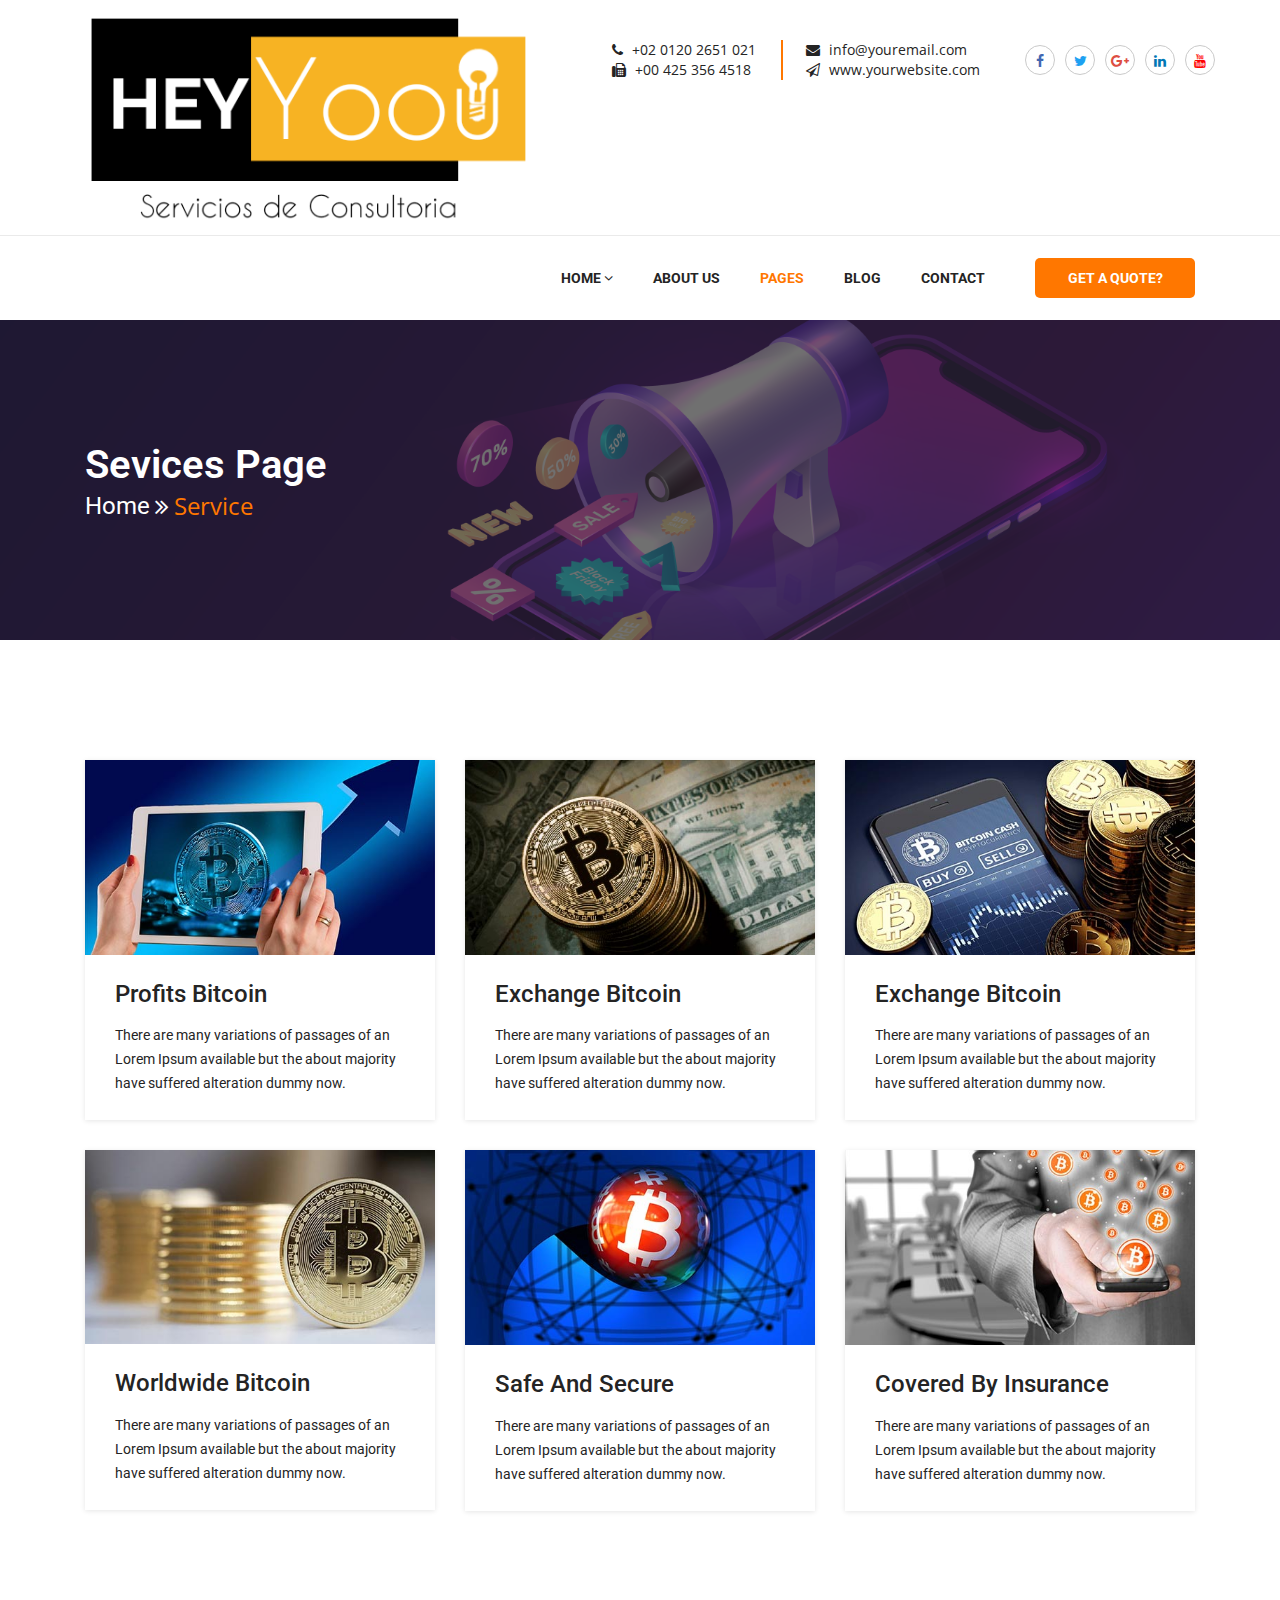
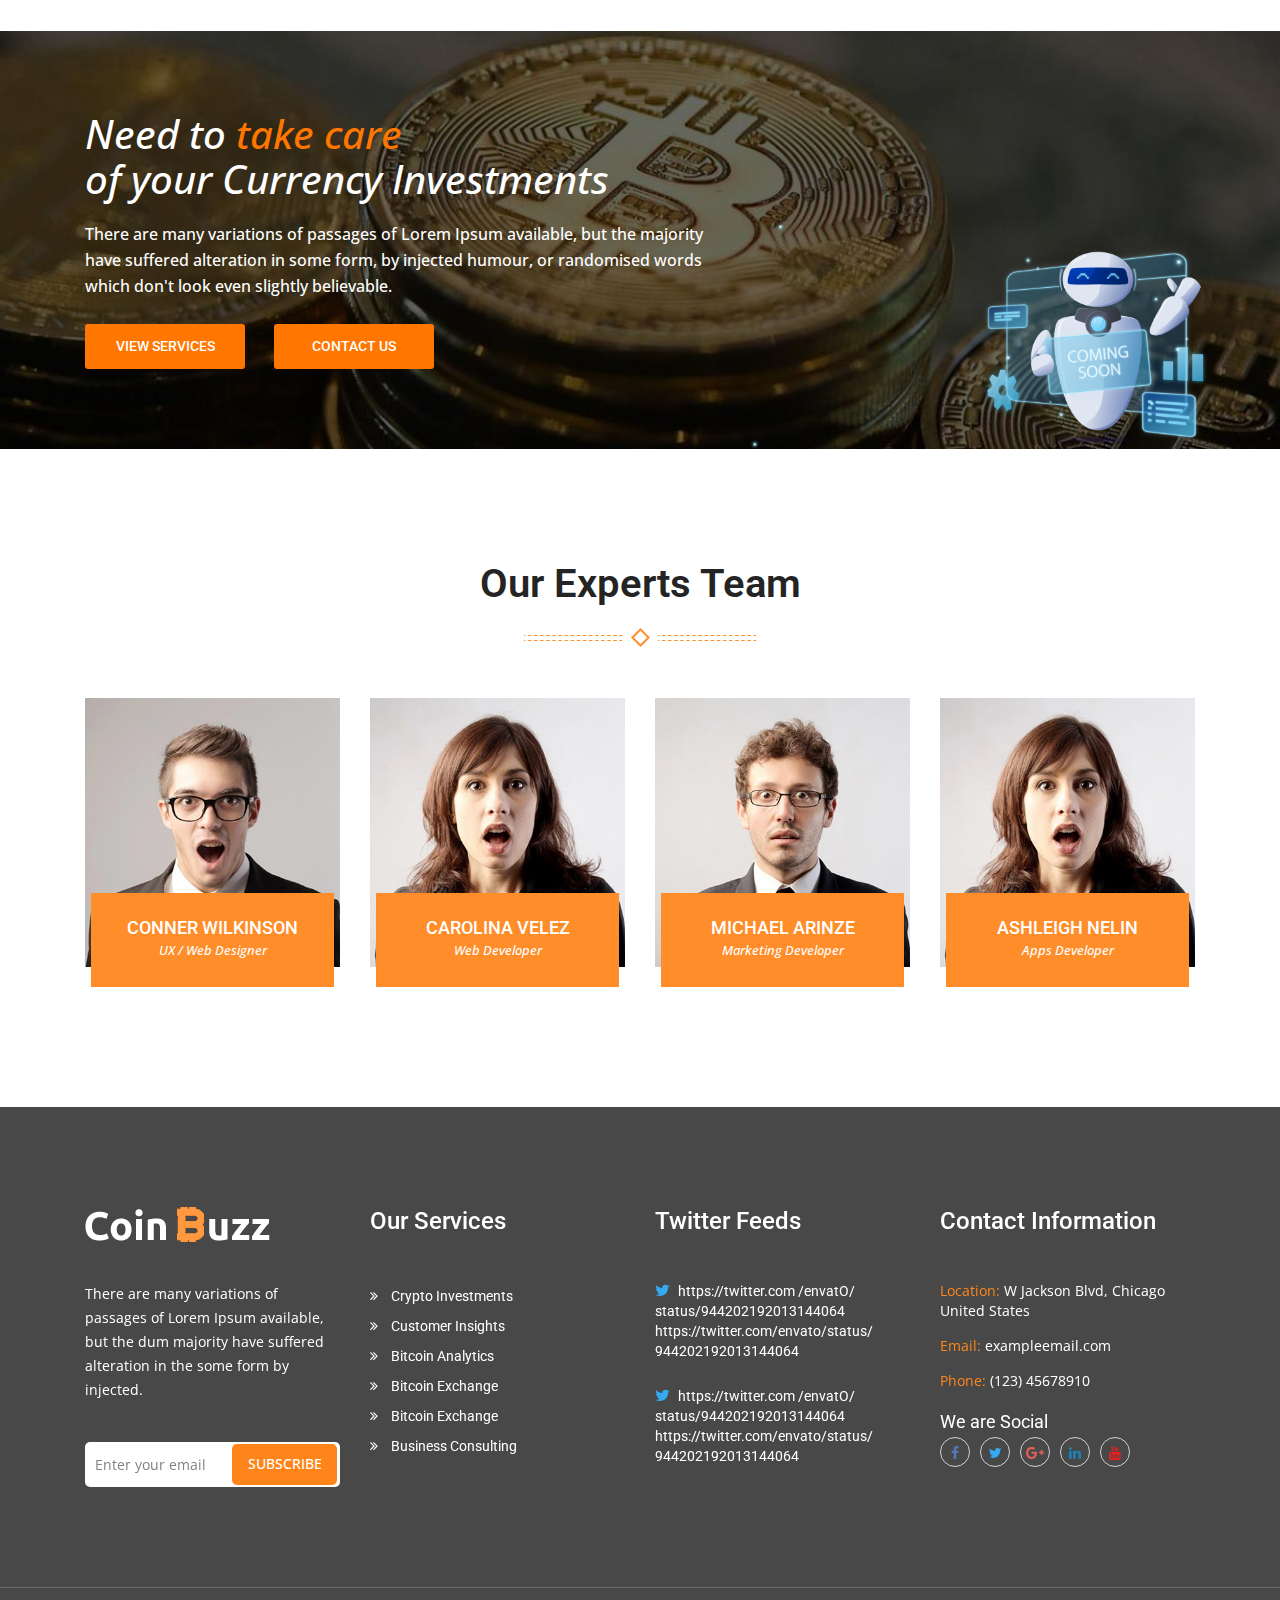
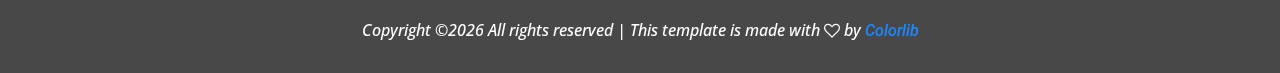
<file: seervicios.html>
<!doctype html>
<html class="no-js" lang="">

<head>
    <meta charset="utf-8">
    <meta http-equiv="x-ua-compatible" content="ie=edge">
    <title>Coinbuzz - About</title>
    <meta name="description" content="">
    <meta name="viewport" content="width=device-width, initial-scale=1">
    <link rel="shortcut icon" type="image/png" href="assets/images/favicon.png">
    <!-- Place favicon.ico in the root directory -->
    <!-- all css here -->
    <!-- bootstrap v3.3.7 css -->
    <link rel="stylesheet" href="assets/css/bootstrap.min.css">
    <!-- animate css -->
    <link rel="stylesheet" href="assets/css/animate.css">
    <!-- owl.carousel.2.0.0-beta.2.4 css -->
    <link rel="stylesheet" href="assets/css/owl.carousel.min.css">
    <!-- swiper.min.css -->
    <link rel="stylesheet" href="assets/css/swiper.min.css">
    <!-- font-awesome v4.6.3 css -->
    <link rel="stylesheet" href="assets/css/font-awesome.min.css">
    <!-- flaticon.css -->
    <link rel="stylesheet" href="assets/css/flaticon.css">
    <!-- magnific-popup.css -->
    <link rel="stylesheet" href="assets/css/magnific-popup.css">
    <!-- metisMenu.min.css -->
    <link rel="stylesheet" href="assets/css/metisMenu.min.css">
    <!-- style css -->
    <link rel="stylesheet" href="assets/css/styles.css">
    <!-- responsive css -->
    <link rel="stylesheet" href="assets/css/responsive.css">
    <!-- modernizr css -->
    <script src="assets/js/vendor/modernizr-2.8.3.min.js"></script>
</head>

<body>
    <!--[if lt IE 8]>
            <p class="browserupgrade">You are using an <strong>outdated</strong> browser. Please <a href="http://browsehappy.com/">upgrade your browser</a> to improve your experience.</p>
        <![endif]-->
    
    <!-- header-area start -->
    <header class="header-area">
        <div class="header-top">
            <div class="container">
                <div class="row">
                    <div class="col-xl-5 col-lg-3 col-sm-4">
                        <div class="logo">
                            <a href="index.html"><img src="assets/images/logo.png" alt=""></a>
                        </div>
                    </div>
                    <div class="col-xl-5 col-lg-6 col-sm-8">
                        <ul class="contact-info d-flex justify-content-end">
                            <li>
                                <span><i class="fa fa-phone"></i> +02 0120 2651 021</span>
                                <span><i class="fa fa-fax"></i> +00 425 356 4518</span>
                            </li>
                            <li>
                                <span><i class="fa fa-envelope"></i> info@youremail.com</span>
                                <span><i class="fa fa-paper-plane-o"></i> www.yourwebsite.com</span>
                            </li>
                        </ul>
                    </div>
                    <div class="col-xl-2 col-lg-3 col-12 d-none d-lg-block">
                        <ul class="social-icon d-flex justify-content-end justify-content-sm-center">
                            <li class="facebook"><a href="#"><i class="fa fa-facebook"></i></a></li>
                            <li class="twitter"><a href="#"><i class="fa fa-twitter"></i></a></li>
                            <li class="google-plus"><a href="#"><i class="fa fa-google-plus"></i></a></li>
                            <li class="linkedin"><a href="#"><i class="fa fa-linkedin"></i></a></li>
                            <li class="youtube"><a href="#"><i class="fa fa-youtube"></i></a></li>
                        </ul>
                    </div>
                </div>
            </div>
        </div>
        <div class="header-bottom">
            <div class="container">
                <div class="row">
                    <div class="col-lg-10 col-sm-9 d-none d-sm-block">
                        <ul class="mainmenu d-flex justify-content-end">
                            <li><a href="javascript:void(0);">Home <i class="fa fa-angle-down"></i></a>
                                <ul>
                                    <li><a href="index.html">Home Main</a></li>
                                    <li><a href="index2.html">Home Two</a></li>
                                    <li><a href="index3.html">Home Three</a></li>
                                </ul>
                            </li>
                            <li><a href="about.html">about us</a></li>
                            <li class="active"><a href="javascript:void(0);">pages</a>
                                <ul>
                                    <li><a href="service.html">Service Page</a></li>
                                    <li><a href="service-details.html">Service Details</a></li>
                                    <li><a href="shop.html">Shop page</a></li>
                                </ul>
                            </li>
                            <li><a href="blog.html">blog</a>
                                <ul>
                                    <li><a href="blog.html">Blog page</a></li>
                                    <li><a href="blog-left.html">Blog Left</a></li>
                                    <li><a href="blog-right.html">Blog right</a></li>
                                    <li><a href="blog-details.html">Blog Details</a></li>
                                </ul>
                            </li>
                            <li><a href="contact.html">contact</a></li>
                        </ul>
                    </div>
                    <div class="col-lg-2 col-sm-3 col-8">
                        <div class="geta_quote">
                            <a href="#">GET A QUOTE?</a>
                        </div>
                    </div>
                    <div class="d-block d-sm-none col-4 pull-right">
                        <ul class="menu">
                            <li class="first"></li>
                            <li class="second"></li>
                            <li class="third"></li>
                        </ul>
                    </div>
                </div>
            </div>
            <!-- responsive-menu area start -->
            <div class="responsive-menu-area d-block d-sm-none">
                <div class="container">
                    <div class="row">
                        <div class="col-12">
                            <ul class="metismenu">
                                <li class="sidemenu-items"><a class="has-arrow" aria-expanded="false" href="javascript:void(0);">Home</a>
                                    <ul aria-expanded="false">
                                        <li><a href="index.html">Home Main</a></li>
                                        <li><a href="index2.html">Home Two</a></li>
                                        <li><a href="index3.html">Home Three</a></li>
                                    </ul>
                                </li>
                                <li><a href="about.html">about us</a></li>
                                <li class="sidemenu-items"><a class="has-arrow" aria-expanded="false" href="javascript:void(0);">pages</a>
                                    <ul aria-expanded="false">
                                        <li><a href="service.html">Service Page</a></li>
                                        <li><a href="service-details.html">Service Details</a></li>
                                        <li><a href="shop.html">Shop page</a></li>
                                    </ul>
                                </li>
                                <li class="sidemenu-items"><a class="has-arrow" aria-expanded="false" href="javascript:void(0);">blog</a>
                                    <ul aria-expanded="false">
                                        <li><a href="blog.html">Blog page</a></li>
                                        <li><a href="blog-left.html">Blog Left</a></li>
                                        <li><a href="blog-right.html">Blog right</a></li>
                                        <li><a href="blog-details.html">Blog Details</a></li>
                                    </ul>
                                </li>
                                <li><a href="contact">contact</a></li>
                            </ul>
                        </div>
                    </div>
                </div>
            </div>
            <!-- responsive-menu area start -->
        </div>
    </header>
    <!-- header-area end -->

    <!-- breadcumb-area start -->
    <div class="breadcumb-area flex-style  black-opacity">
        <div class="container">
            <div class="row">
                <div class="col-12">
                    <h2>Sevices Page</h2>
                    <ul class="d-flex">
                        <li><a href="index.html">Home</a></li>
                        <li><i class="fa fa-angle-double-right"></i></li>
                        <li><span>Service</span></li>
                    </ul>
                </div>
            </div>
        </div>
    </div>
    <!-- breadcumb-area end -->

    <!-- about-area start -->
    <div class="service-page-area">
        <div class="container">
            <div class="row">
                <div class="col-lg-4 col-sm-6 col-12">
                    <div class="service-wrappper">
                        <img src="assets/images/service/1.jpg" alt="">
                        <div class="service-contents">
                            <h3><a href="service-details.html">Profits Bitcoin </a></h3>
                            <p>There are many variations of passages of an Lorem Ipsum available but the about majority have suffered alteration dummy now.</p>
                        </div>
                        
                    </div>
                </div>
                <div class="col-lg-4 col-sm-6 col-12">
                    <div class="service-wrappper">
                        <img src="assets/images/service/2.jpg" alt="">
                        <div class="service-contents">
                            <h3><a href="service-details.html">Exchange Bitcoin</a></h3>
                            <p>There are many variations of passages of an Lorem Ipsum available but the about majority have suffered alteration dummy now.</p>
                        </div>
                        
                    </div>
                </div>
                <div class="col-lg-4 col-sm-6 col-12">
                    <div class="service-wrappper">
                        <img src="assets/images/service/3.jpg" alt="">
                        <div class="service-contents">
                            <h3><a href="service-details.html">Exchange Bitcoin</a></h3>
                            <p>There are many variations of passages of an Lorem Ipsum available but the about majority have suffered alteration dummy now.</p>
                        </div>
                        
                    </div>
                </div>
                <div class="col-lg-4 col-sm-6 col-12">
                    <div class="service-wrappper">
                        <img src="assets/images/service/4.jpg" alt="">
                        <div class="service-contents">
                            <h3><a href="service-details.html">Worldwide Bitcoin</a></h3>
                            <p>There are many variations of passages of an Lorem Ipsum available but the about majority have suffered alteration dummy now.</p>
                        </div>
                        
                    </div>
                </div>
                <div class="col-lg-4 col-sm-6 col-12">
                    <div class="service-wrappper">
                        <img src="assets/images/service/5.jpg" alt="">
                        <div class="service-contents">
                            <h3><a href="service-details.html">Safe And Secure</a></h3>
                            <p>There are many variations of passages of an Lorem Ipsum available but the about majority have suffered alteration dummy now.</p>
                        </div>
                    </div>
                </div>
                <div class="col-lg-4 col-sm-6 col-12">
                    <div class="service-wrappper">
                        <img src="assets/images/service/6.jpg" alt="">
                        <div class="service-contents">
                            <h3><a href="service-details.html">Covered By Insurance</a></h3>
                            <p>There are many variations of passages of an Lorem Ipsum available but the about majority have suffered alteration dummy now.</p>
                        </div>
                        
                    </div>
                </div>
            </div>
        </div>
    </div>
    <!-- about-area end -->

    <!-- nvestments-area start -->
    <div class="nvestments-area position-relative">
        <div class="container">
            <div class="row">
                <div class="col-lg-7 col-12">
                    <div class="nvestments-wrap">
                        <h2>Need to<span> take care </span> <br> of your Currency Investments</h2>
                        <p>There are many variations of passages of Lorem Ipsum available, but the majority have suffered alteration in some form, by injected humour, or randomised words which don't look even slightly believable.</p>
                        <ul>
                            <li><a href="#">View Services</a></li>
                            <li><a href="contact.html"> CONTACT US</a></li>
                        </ul>
                    </div>
                </div>
                <div class="col-lg-5 d-none d-lg-block">
                    <div class="nvestments-img">
                        <img src="assets/images/bg/1.png" alt="">
                    </div>
                </div>
            </div>
        </div>
    </div>
    <!-- nvestments-area end -->

    <!-- team-area start -->
    <div class="team-area">
        <div class="container">
            <div class="row">
                <div class="col-12">
                    <div class="section-title text-center">
                        <h2>Our Experts Team</h2>
                        <img src="assets/images/line.png" alt="">
                    </div>
                </div>
            </div>
            <div class="row">
                <div class="col-lg-3 col-sm-6 col-12">
                    <div class="team-wrap">
                        <div class="team-img">
                            <img src="assets/images/team/1.jpg" alt="">
                        </div>
                        <div class="team-content">
                            <h4>Conner Wilkinson</h4>
                            <p>UX / Web Designer</p>
                            <ul>
                                <li><a href="#"><i class="fa fa-facebook"></i></a></li>
                                <li><a href="#"><i class="fa fa-twitter"></i></a></li>
                                <li><a href="#"><i class="fa fa-google-plus"></i></a></li>
                                <li><a href="#"><i class="fa fa-linkedin"></i></a></li>
                            </ul>
                        </div>
                    </div>
                </div>
                <div class="col-lg-3 col-sm-6 col-12">
                    <div class="team-wrap">
                        <div class="team-img">
                            <img src="assets/images/team/2.jpg" alt="">
                        </div>
                        <div class="team-content">
                            <h4>Carolina Velez</h4>
                            <p>Web Developer</p>
                            <ul>
                                <li><a href="#"><i class="fa fa-facebook"></i></a></li>
                                <li><a href="#"><i class="fa fa-twitter"></i></a></li>
                                <li><a href="#"><i class="fa fa-google-plus"></i></a></li>
                                <li><a href="#"><i class="fa fa-linkedin"></i></a></li>
                            </ul>
                        </div>
                    </div>
                </div>
                <div class="col-lg-3 col-sm-6 col-12">
                    <div class="team-wrap">
                        <div class="team-img">
                            <img src="assets/images/team/3.jpg" alt="">
                        </div>
                        <div class="team-content">
                            <h4>Michael Arinze</h4>
                            <p>Marketing Developer</p>
                            <ul>
                                <li><a href="#"><i class="fa fa-facebook"></i></a></li>
                                <li><a href="#"><i class="fa fa-twitter"></i></a></li>
                                <li><a href="#"><i class="fa fa-google-plus"></i></a></li>
                                <li><a href="#"><i class="fa fa-linkedin"></i></a></li>
                            </ul>
                        </div>
                    </div>
                </div>
                <div class="col-lg-3 col-sm-6 col-12">
                    <div class="team-wrap">
                        <div class="team-img">
                            <img src="assets/images/team/4.jpg" alt="">
                        </div>
                        <div class="team-content">
                            <h4>Ashleigh Nelin</h4>
                            <p>Apps Developer</p>
                            <ul>
                                <li><a href="#"><i class="fa fa-facebook"></i></a></li>
                                <li><a href="#"><i class="fa fa-twitter"></i></a></li>
                                <li><a href="#"><i class="fa fa-google-plus"></i></a></li>
                                <li><a href="#"><i class="fa fa-linkedin"></i></a></li>
                            </ul>
                        </div>
                    </div>
                </div>
            </div>
        </div>
    </div>
    <!-- team-area end -->


    <!-- footer-area start -->
    <footer class="footer-area">
        <div class="footer-top">
            <div class="container">
                <div class="row">
                    <div class="col-lg-3  col-sm-6 col-12">
                        <div class="footer-widget footer-logo">
                            <img src="assets/images/logo2.png" alt="">
                            <p>There are many variations of passages of Lorem Ipsum available, but the dum majority have suffered alteration in the some form by injected.</p>
                            <form action="#">
                                <input type="text" placeholder="Enter your email">
                                <button>subscribe</button>
                            </form>
                        </div>
                    </div>
                    <div class="col-lg-3 col-sm-6 col-12">
                        <div class="footer-widget footer-menu">
                            <h3>Our Services</h3>
                            <ul>
                                <li><a href="#"><i class="fa fa-angle-double-right"></i> Crypto Investments</a></li>
                                <li><a href="#"><i class="fa fa-angle-double-right"></i> Customer Insights</a></li>
                                <li><a href="#"><i class="fa fa-angle-double-right"></i> Bitcoin Analytics</a></li>
                                <li><a href="#"><i class="fa fa-angle-double-right"></i> Bitcoin Exchange</a></li>
                                <li><a href="#"><i class="fa fa-angle-double-right"></i> Bitcoin Exchange</a></li>
                                <li><a href="#"><i class="fa fa-angle-double-right"></i> Business Consulting</a></li>
                            </ul>
                        </div>
                    </div>
                    <div class="col-lg-3 col-sm-6 col-12">
                        <div class="footer-widget footer-twitter">
                            <h3>Twitter Feeds</h3>
                            <ul>
                                <li><a href="#"><i class="fa fa-twitter"></i> https://twitter.com /envatO/ status/944202192013144064 https://twitter.com/envato/status/ 944202192013144064</a> </li>
                                <li class="mb-0"><a href="#"><i class="fa fa-twitter"></i> https://twitter.com /envatO/ status/944202192013144064 https://twitter.com/envato/status/ 944202192013144064</a> </li>
                            </ul>
                        </div>
                    </div>
                    <div class="col-lg-3 col-sm-6 col-12">
                        <div class="footer-widget footer-contact">
                            <h3>Contact Information</h3>
                            <ul class="footer-contact-info">
                                <li><span>Location: </span> W Jackson Blvd, Chicago United States</li>
                                <li><span>Email: </span> exampleemail.com</li>
                                <li><span>Phone: </span> (123) 45678910</li>
                            </ul>
                            <h5>We are Social</h5>
                            <ul class="social-icon d-flex">
                                <li class="facebook"><a href="#"><i class="fa fa-facebook"></i></a></li>
                                <li class="twitter"><a href="#"><i class="fa fa-twitter"></i></a></li>
                                <li class="google-plus"><a href="#"><i class="fa fa-google-plus"></i></a></li>
                                <li class="linkedin"><a href="#"><i class="fa fa-linkedin"></i></a></li>
                                <li class="youtube"><a href="#"><i class="fa fa-youtube"></i></a></li>
                            </ul>
                        </div>
                    </div>
                </div>
            </div>
        </div>
        <div class="footer-bottom">
            <div class="container">
                <div class="row">
                    <div class="col-12 copyright">
                        <p><!-- Link back to Colorlib can't be removed. Template is licensed under CC BY 3.0. -->
Copyright &copy;<script>document.write(new Date().getFullYear());</script> All rights reserved | This template is made with <i class="fa fa-heart-o" aria-hidden="true"></i> by <a href="https://colorlib.com" target="_blank" class="text-primary">Colorlib</a>
<!-- Link back to Colorlib can't be removed. Template is licensed under CC BY 3.0. -->
</p>
                    </div>
                </div>
            </div>
        </div>
    </footer>
    <!-- footer-area end -->

    <!-- jquery latest version -->
    <script src="assets/js/vendor/jquery-2.2.4.min.js "></script>
    <!-- popper.min.js -->
    <script src="assets/js/vendor/popper.min.js "></script>
    <!-- bootstrap js -->
    <script src="assets/js/bootstrap.min.js "></script>
    <!-- owl.carousel.2.0.0-beta.2.4 css -->
    <script src="assets/js/owl.carousel.min.js "></script>
    <!-- swiper.min.js -->
    <script src="assets/js/swiper.min.js "></script>
    <!-- mailchimp.js -->
    <script src="assets/js/mailchimp.js"></script>
    <!-- metisMenu.min.js -->
    <script src="assets/js/metisMenu.min.js"></script>
    <!-- plugins js -->
    <script src="assets/js/plugins.js "></script>
    <!-- main js -->
    <script src="assets/js/scripts.js "></script>
</body>

</html>
</file>
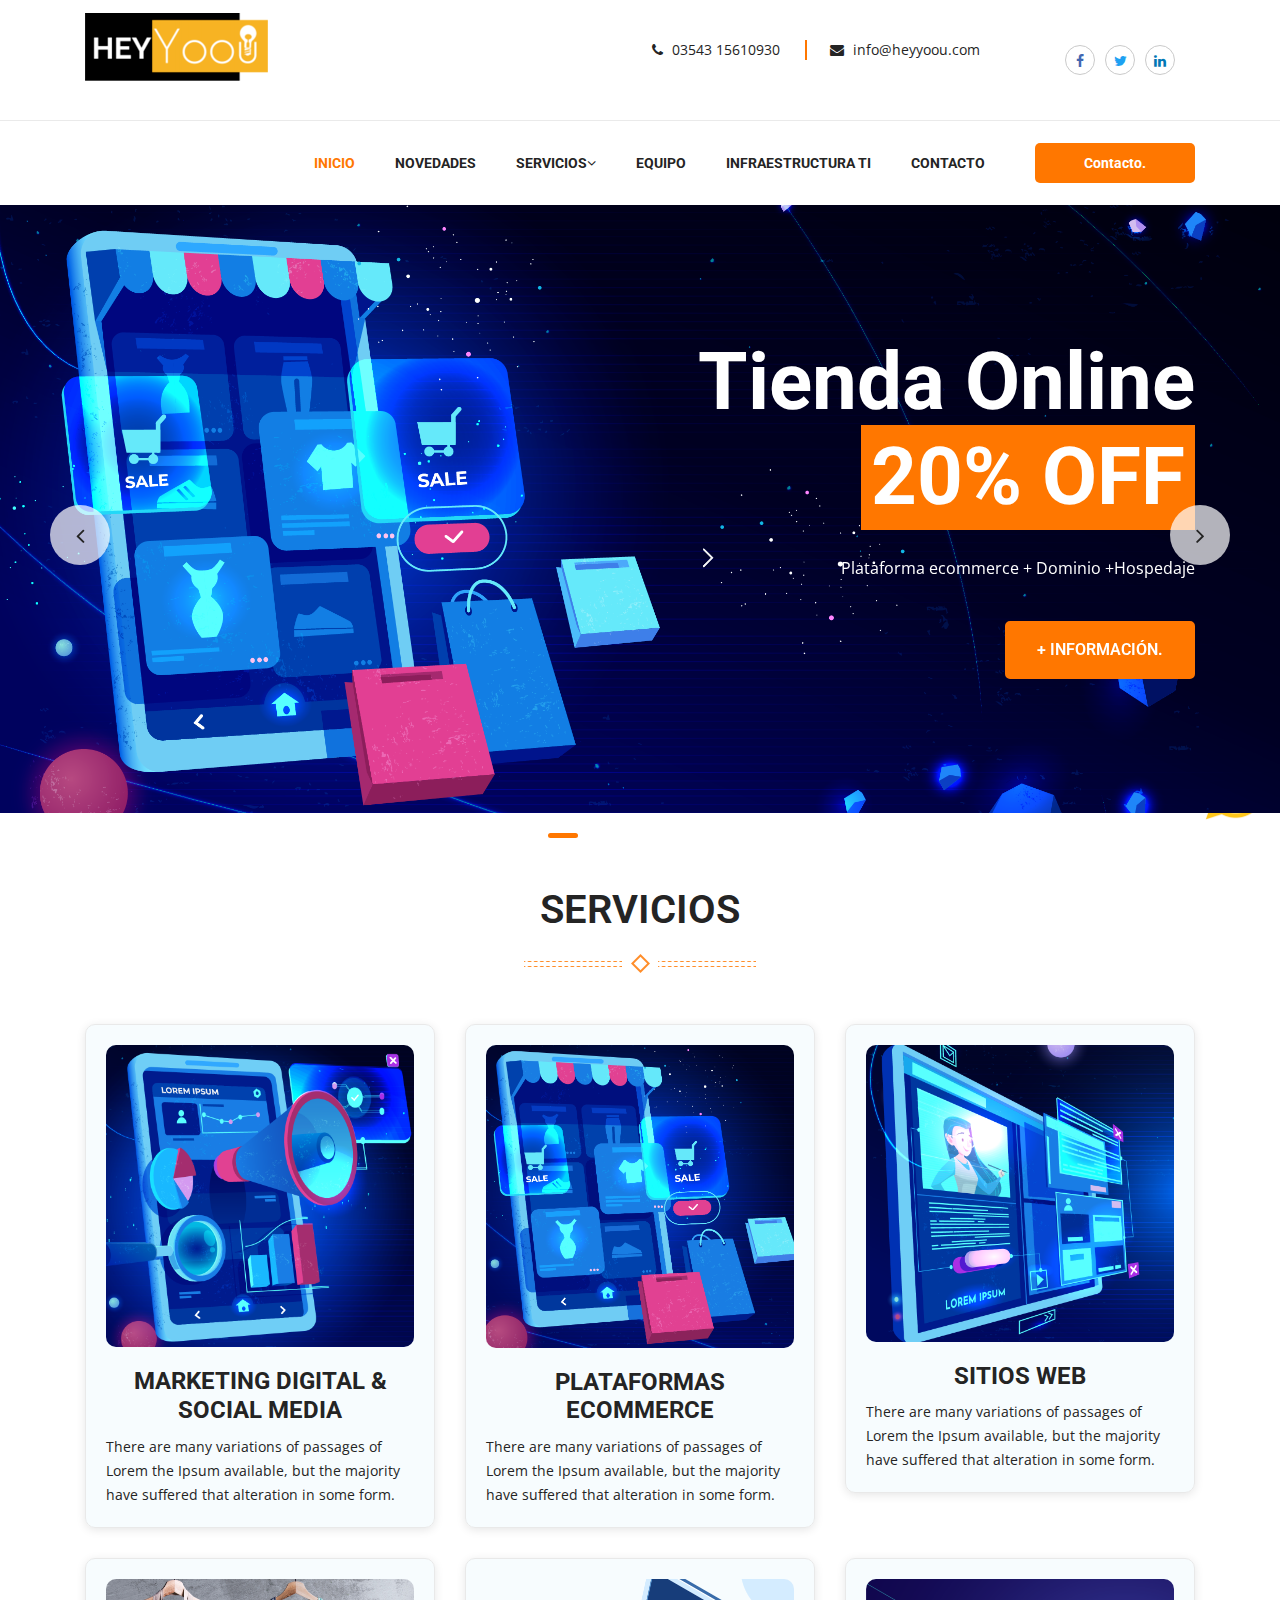
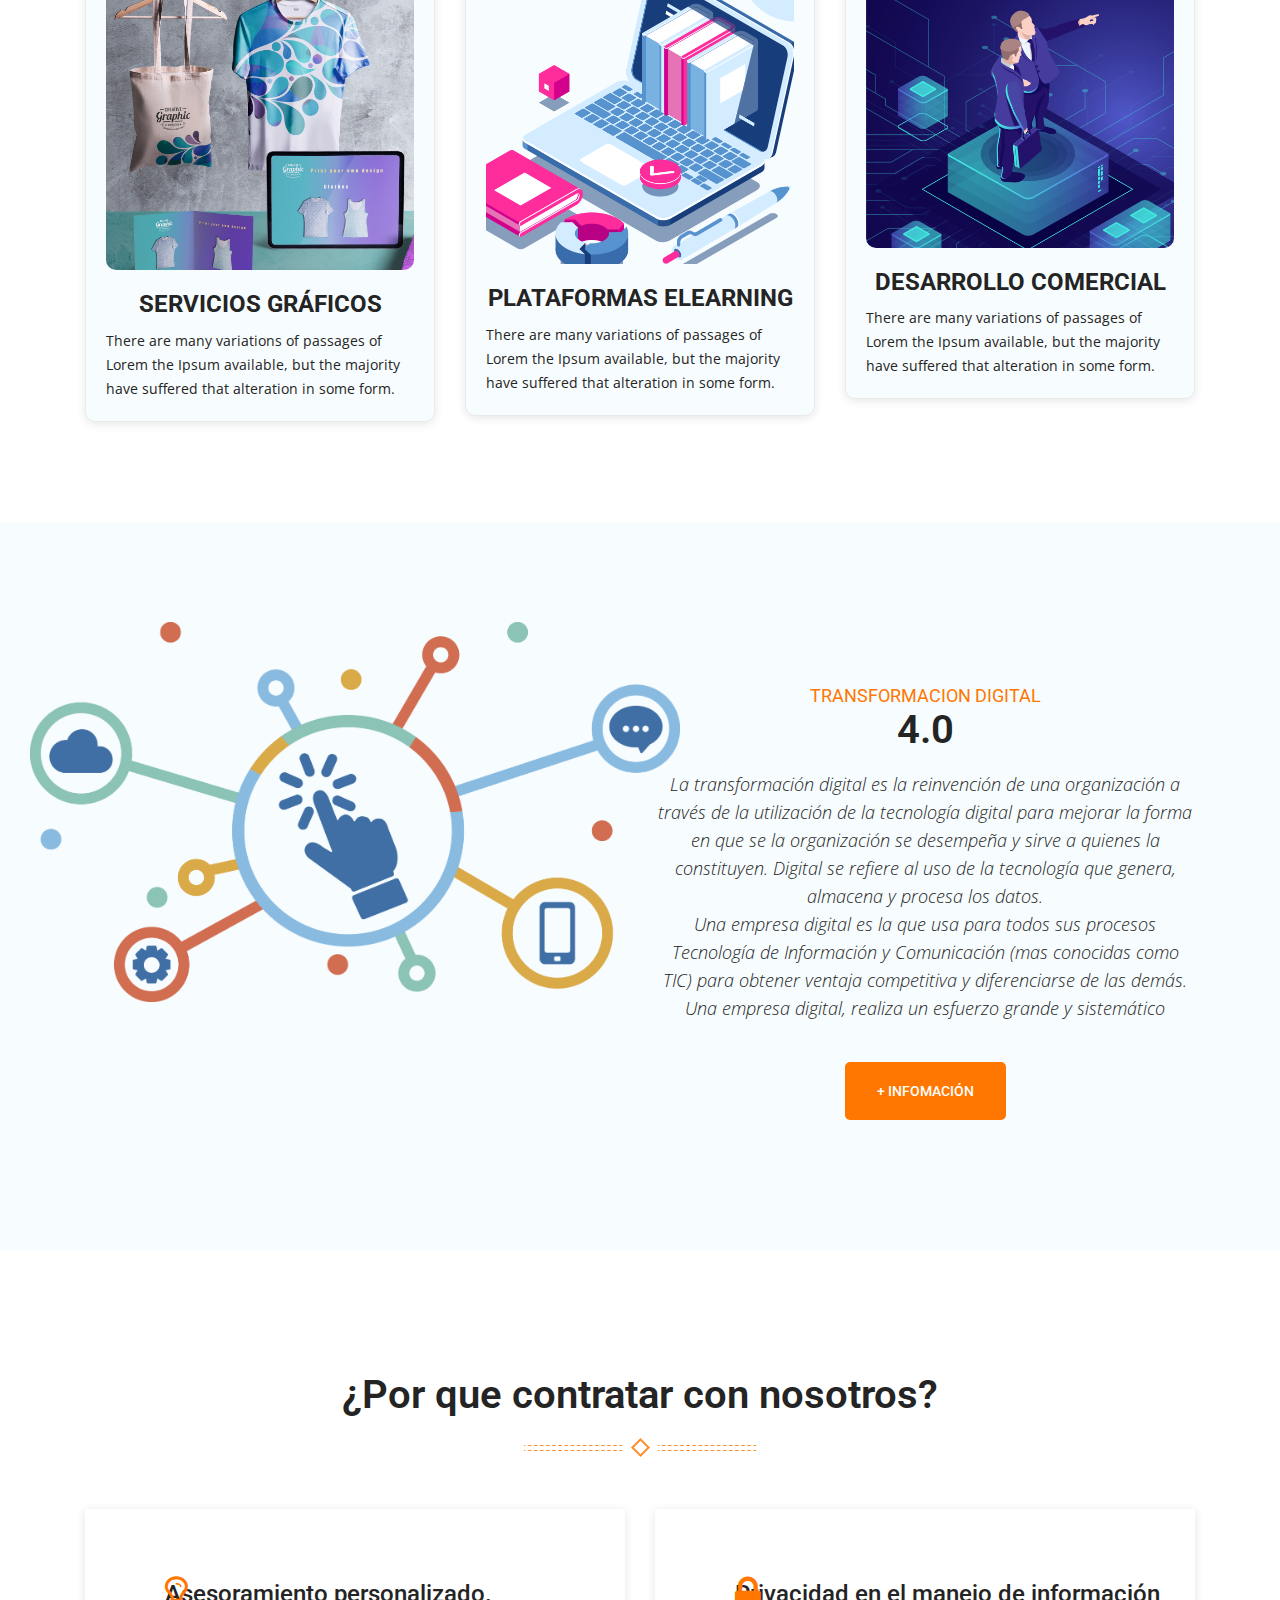
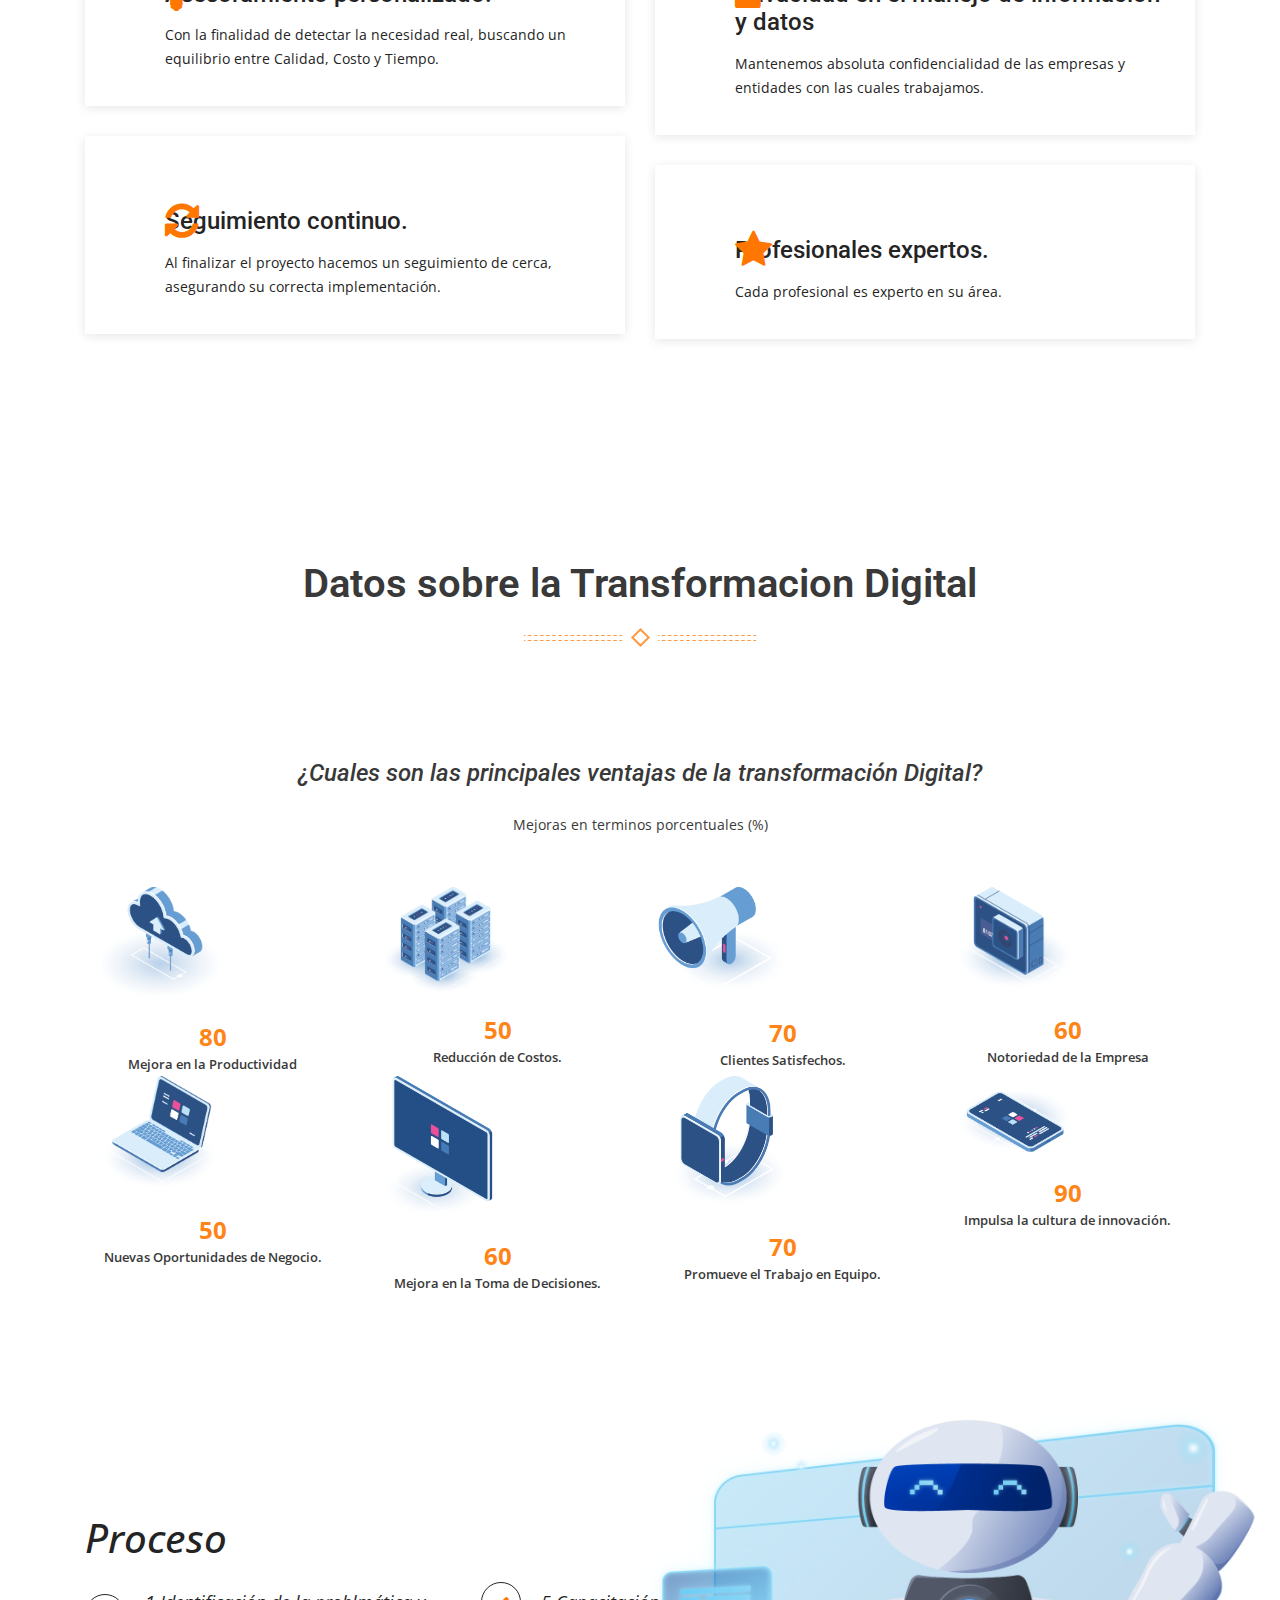
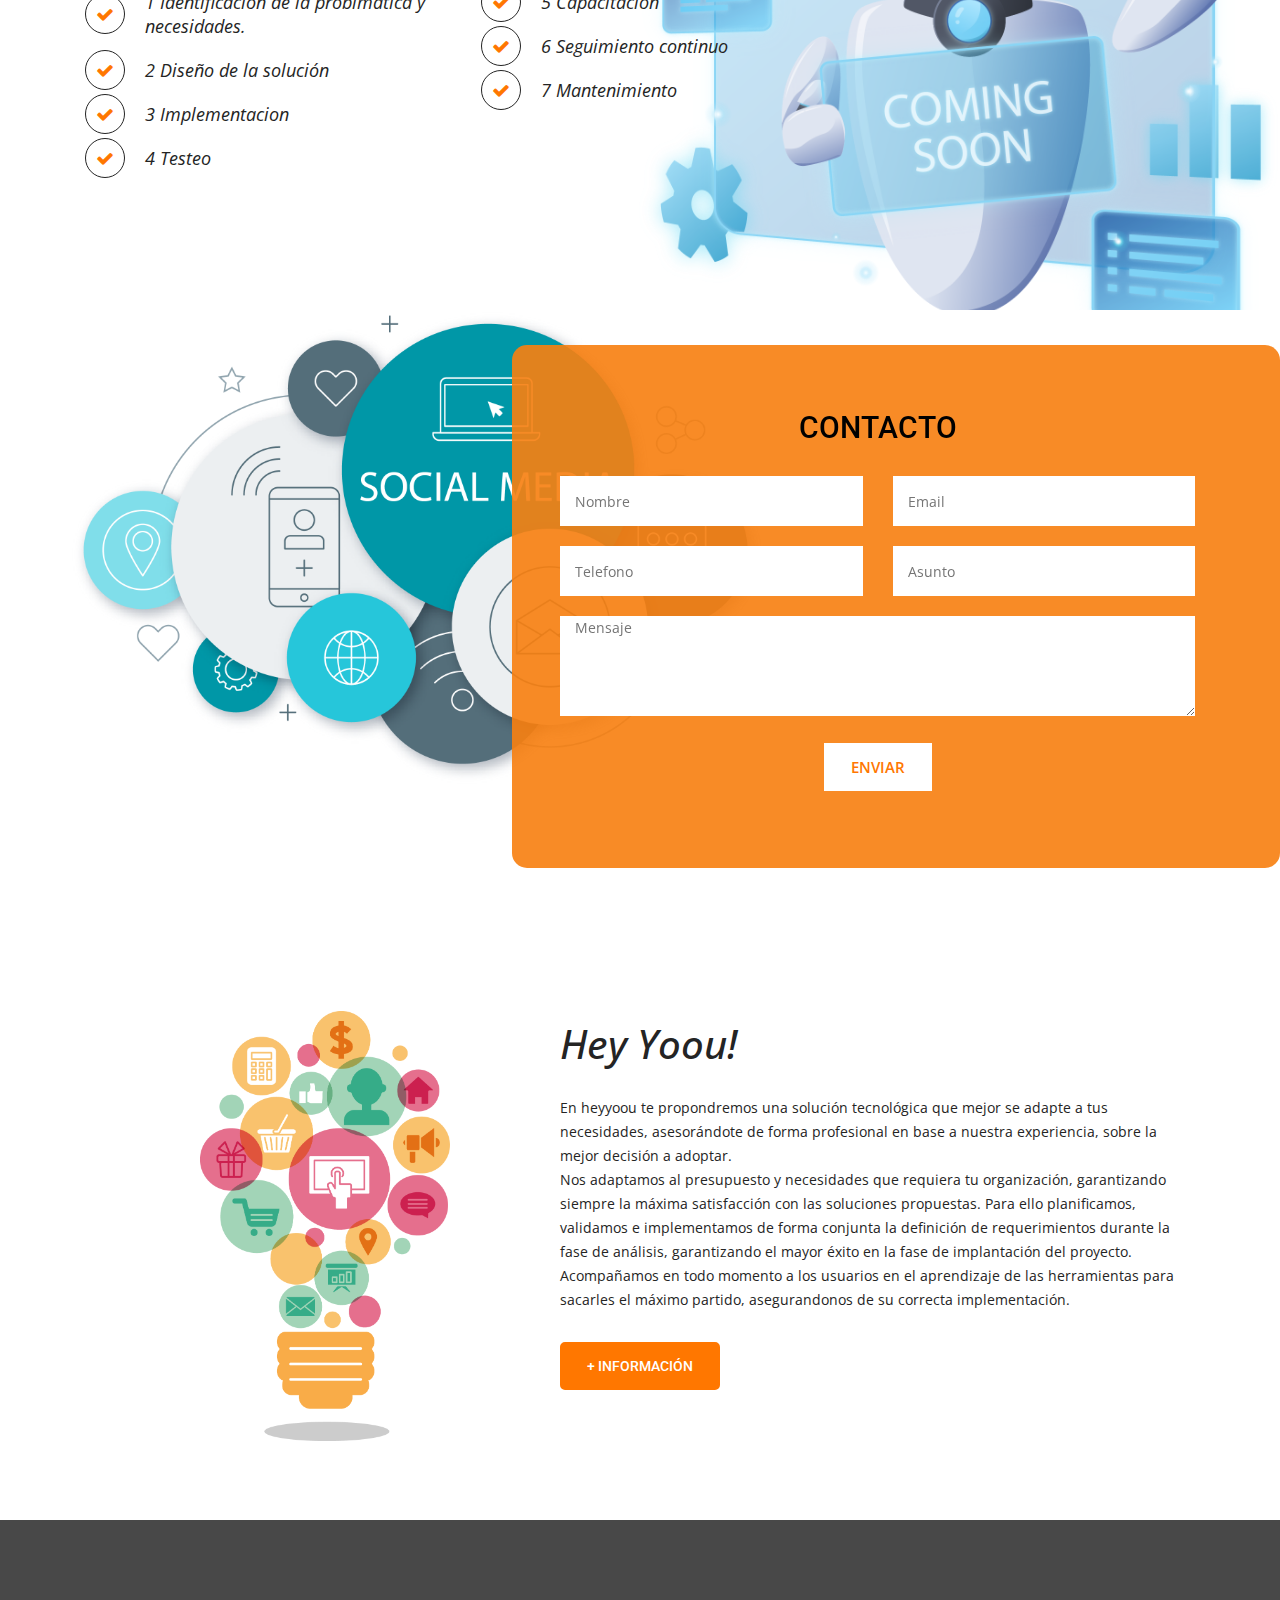
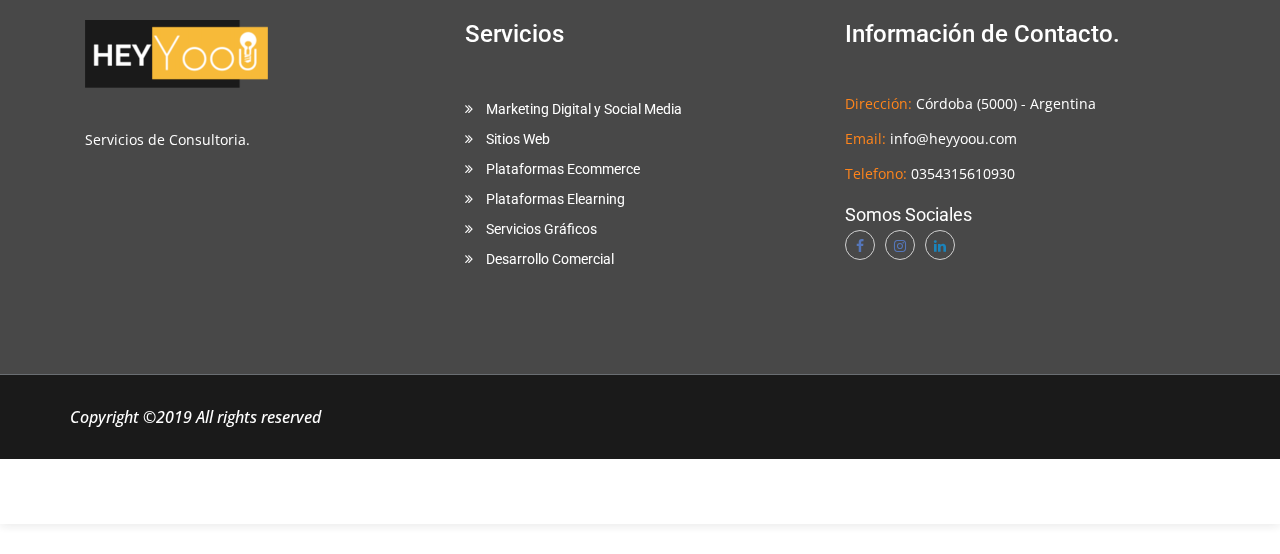
<file: servicios.html>
<!doctype html>
<html class="no-js" lang="es">

<head>
    <meta charset="utf-8">
    <meta http-equiv="x-ua-compatible" content="ie=edge">

    <title>Hey Yoou! </title>
    <meta name="description" content="">


    <meta name="viewport" content="width=device-width, initial-scale=1">
    <link rel="shortcut icon" type="image/png" href="assets/images/favicon.png">
    <!-- Place favicon.ico in the root directory -->
    <!-- all css here -->
    <!-- bootstrap v3.3.7 css -->
    <link rel="stylesheet" href="assets/css/bootstrap.min.css">
    <!-- animate css -->
    <link rel="stylesheet" href="assets/css/animate.css">
    <!-- owl.carousel.2.0.0-beta.2.4 css -->
    <link rel="stylesheet" href="assets/css/owl.carousel.min.css">
    <!-- swiper.min.css -->
    <link rel="stylesheet" href="assets/css/swiper.min.css">
    <!-- font-awesome v4.6.3 css -->
    <link rel="stylesheet" href="assets/css/font-awesome.min.css">
    <!-- flaticon.css -->
    <link rel="stylesheet" href="assets/css/flaticon.css">
    <!-- magnific-popup.css -->
    <link rel="stylesheet" href="assets/css/magnific-popup.css">
    <!-- metisMenu.min.css -->
    <link rel="stylesheet" href="assets/css/metisMenu.min.css">
    <!-- style css -->
    <link rel="stylesheet" href="assets/css/styles.css">
    <!-- responsive css -->
    <link rel="stylesheet" href="assets/css/responsive.css">
    <!-- modernizr css -->
    <script src="assets/js/vendor/modernizr-2.8.3.min.js"></script>
</head>

<body>
    <!--[if lt IE 8]>
            <p class="browserupgrade">You are using an <strong>outdated</strong> browser. Please <a href="http://browsehappy.com/">upgrade your browser</a> to improve your experience.</p>
        <![endif]-->

    <!-- header-area start -->
    <header class="header-area">
        <div class="header-top">
            <div class="container">
                <div class="row">
                    <div class="col-xl-5 col-lg-3 col-sm-4">
                        <div class="logo">
                            <a href="index.html"><img src="assets/images/logoscs.png" alt=""></a>
                        </div>
                    </div>
                    <div class="col-xl-5 col-lg-6 col-sm-8">
                        <ul class="contact-info d-flex justify-content-end">
                            <li>
                                <span><i class="fa fa-phone"></i> 03543 15610930</span>
                            </li>
                            <li>
                                <span><i class="fa fa-envelope"></i> info@heyyoou.com</span>
                            </li>
                        </ul>
                    </div>
                    <div class="col-xl-2 col-lg-3 col-12 d-none d-lg-block">
                        <ul class="social-icon d-flex justify-content-end justify-content-sm-center">
                            <li class="facebook"><a href="#"><i class="fa fa-facebook"></i></a></li>
                            <li class="twitter"><a href="#"><i class="fa fa-twitter"></i></a></li>
                            <li class="linkedin"><a href="#"><i class="fa fa-linkedin"></i></a></li>
                        </ul>
                    </div>
                </div>
            </div>
        </div>
        <div class="header-bottom">
            <div class="container">
                <div class="row">
                    <div class="col-lg-10 col-sm-9 d-none d-sm-block">
                        <ul class="mainmenu d-flex justify-content-end">
                            <li class="active"><a href="javascript:void(0);">Inicio </a>
                            </li>
                            <li><a href="about.html">Novedades</a></li>
                            <li><a href="javascript:void(0);">Servicios<i class="fa fa-angle-down"></i></a>
                                <ul>
                                    <li><a href="marketing.html">Marketing Digital y Social Media</a></li>
                                    <li><a href="web.html">Sitios Web</a></li>
                                    <li><a href="ecommerce.html">Plataformas Ecommerce</a></li>
                                    <li><a href="elearning.html">Plataformas Elearning</a></li>
                                    <li><a href="grafico.html">Servicios Gráficos</a></li>
                                    <li><a href="comercial.html">Desarrollo Comercial</a></li>
                                </ul>
                            </li>
                            <li><a href="equipo.html">Equipo</a>
                            </li>
                            <li><a href="infraestructura.html">Infraestructura TI</a>
                            </li>
                            <li><a href="contact.html">contacto</a></li>
                        </ul>
                    </div>
                    <div class="col-lg-2 col-sm-3 col-8">
                        <div class="geta_quote">
                            <a href="#">Contacto.</a>
                        </div>
                    </div>
                    <div class="d-block d-sm-none col-4 pull-right">
                        <ul class="menu">
                            <li class="first"></li>
                            <li class="second"></li>
                            <li class="third"></li>
                        </ul>
                    </div>
                </div>
            </div>
            <!-- responsive-menu area start -->
            <div class="responsive-menu-area d-block d-sm-none">
                <div class="container">
                    <div class="row">
                        <div class="col-12">
                            <ul class="metismenu">
                              <li class="active"><a href="javascript:void(0);">Inicio </a>
                              </li>
                              <li><a href="about.html">Novedades</a></li>
                              <li><a href="javascript:void(0);">Servicios <i class="fa fa-angle-down"></i></a>
                                  <ul>
                                      <li><a href="marketing.html">Marketing Digital y Social Media</a></li>
                                      <li><a href="web.html">Sitios Web</a></li>
                                      <li><a href="ecommerce.html">Plataformas Ecommerce</a></li>
                                      <li><a href="elearning.html">Plataformas Elearning</a></li>
                                      <li><a href="grafico.html">Servicios Gráficos</a></li>
                                      <li><a href="comercial.html">Desarrollo Comercial</a></li>
                                  </ul>
                              </li>
                              <li><a href="equipo.html">Equipo</a>
                              </li>
                              <li><a href="infraestructura.html">Infraestructura TI</a>
                              </li>
                              <li><a href="contact.html">Contacto</a></li>
                          </ul>
                        </div>
                    </div>
                </div>
            </div>
            <!-- responsive-menu area start -->
        </div>

    </header>
    <!-- header-area end -->

    <!-- slider-area start -->
    <div class="slider-area">
        <div class="slider-active owl-carousel">
            <div class="slider-items">
                <img src="assets/images/slider/ecommerce.png" alt="" class="slider">
                <div class="slider-content flex-style">
                    <div class="container">
                        <div class="row">
                            <div class="offset-lg-4 col-lg-8 text-right col-12">
                              <h2 class=""> Tienda Online <span> 20% OFF</span>   </h2>
                              <p> Plataforma ecommerce + Dominio +Hospedaje</p>
                              <ul>
                                  <li><a href="#"> + Información.</a></li>
                              </ul>
                            </div>
                        </div>
                    </div>
                </div>
            </div>
            <div class="slider-items ">
                <img src="assets/images/slider/learning.png" alt="" class="slider">
                <div class="slider-content flex-style">
                    <div class="container">
                        <div class="row">
                            <div class=" col-lg-8 text-left col-12 text-black">
                                <h2> Plataforma E-learning <span> 20% OFF</span>  </h2>
                                <p class="text-black">Plataforma + Hospedaje + Dominio </p>
                                <ul>
                                    <li><a href="#"> + Información.</a></li>
                                </ul>
                            </div>
                        </div>
                    </div>
                </div>
            </div>
            <div class="slider-items">
                <img src="assets/images/slider/web.png" alt="" class="slider">
                <div class="slider-content flex-style">
                    <div class="container">
                        <div class="row">
                            <div class="offset-lg-4 col-lg-8 text-right col-12">
                              <h2> Desarrollo web <span> 20% OFF</span>  </h2>
                              <p>Páginas Institucionales - Blogs </p>
                              <ul>
                                  <li><a href="#"> + Información.</a></li>
                              </ul>
                            </div>
                        </div>
                    </div>
                </div>
            </div>
            <div class="slider-items">
                <img src="assets/images/slider/marketingdigital.png" alt="" class="slider">
                <div class="slider-content flex-style">
                    <div class="container">
                        <div class="row">
                            <div class="offset-lg-4 col-lg-8 text-right col-12">
                              <h2> Servicios <span> Marketing Digital</span>  </h2>
                              <p> Soluciones a medida</p>
                              <ul>
                                  <li><a href="#"> + Información.</a></li>
                              </ul>
                            </div>
                        </div>
                    </div>
                </div>
            </div>
            <div class="slider-items">
                <img src="assets/images/slider/comercial.png" alt="" class="slider">
                <div class="slider-content flex-style">
                    <div class="container">
                        <div class="row">
                            <div class="offset-lg-4 col-lg-8 text-right col-12">
                              <h2>DESARROLLO  <span> COMERCIAL </span>  </h2>
                              <p> Innovacion Tecnológica aplicada al área comercial <br> Capacitación y Selección.</p>
                              <ul>
                                  <li><a href="#"> + Información.</a></li>
                              </ul>
                            </div>
                        </div>
                    </div>
                </div>
            </div>
            <div class="slider-items">
                <img src="assets/images/slider/grafico.jpg" alt="" class="slider">
                <div class="slider-content flex-style">
                    <div class="container">
                        <div class="row">
                            <div class="offset-lg-4 col-lg-8 text-right col-12 text-black">
                              <h2> Diseño <span> GRÁFICO</span>  </h2>
                              <p> Piezas gráficas, Folletos, Papelería Comercial</p>
                              <ul>
                                  <li><a href="#"> + Información.</a></li>
                              </ul>
                            </div>
                        </div>
                    </div>
                </div>
            </div>
        </div>
    </div>
    <!-- slider-area end -->

    <!-- featured-area start -->
    <div class="featured-area">
        <div class="container ">
            <div class="row ">
              <div class="col-lg-12 col-sm-12 col-12">
                  <div class="featured-wrap section-title text-center">
                      <h2 class="divcenter "><a href="#">SERVICIOS</a></h2>
                      <img src="assets/images/line.png" alt="">

                  </div>
              </div>
                <div class="col-lg-4 col-sm-6 col-12">
                    <div class="featured-wrap serv service-items">
                        <div class="featured-img">
                            <img src="assets/images/service/marketingdigital.png" alt="">
                        </div>
                        <h2 class="divcenter"><a href="#">MARKETING DIGITAL & SOCIAL MEDIA</a></h2>
                        <p>There are many variations of passages of Lorem the Ipsum available, but the majority have suffered that alteration in some form.</p>
                    </div>
                </div>
                <div class="col-lg-4 col-sm-6 col-12">
                    <div class="featured-wrap serv service-items">
                        <div class="featured-img">
                            <img src="assets/images/service/ecommerce.png" alt="">
                        </div>
                        <h2 class="divcenter"><a href="#">PLATAFORMAS ECOMMERCE</a></h2>
                        <p>There are many variations of passages of Lorem the Ipsum available, but the majority have suffered that alteration in some form.</p>
                    </div>
                </div>
                <div class="col-lg-4 col-sm-6 col-12">
                    <div class="featured-wrap serv service-items">
                        <div class="featured-img">
                            <img src="assets/images/service/web.png" alt="">
                        </div>
                        <h2 class="divcenter"><a href="#">SITIOS WEB</a></h2>
                        <p>There are many variations of passages of Lorem the Ipsum available, but the majority have suffered that alteration in some form.</p>
                    </div>
                </div>
            </div>
            <div class="row">
                <div class="col-lg-4 col-sm-6 col-12">
                    <div class="featured-wrap serv service-items">
                        <div class="featured-img">
                            <img src="assets/images/service/grafico.jpg" alt="">
                        </div>
                        <h2 class="divcenter"><a href="#">SERVICIOS GRÁFICOS</a></h2>
                        <p>There are many variations of passages of Lorem the Ipsum available, but the majority have suffered that alteration in some form.</p>
                    </div>
                </div>
                <div class="col-lg-4 col-sm-6 col-12">
                    <div class="featured-wrap serv service-items">
                        <div class="featured-img">
                            <img src="assets/images/service/learning.png" alt="">
                        </div>
                        <h2 class="divcenter"><a href="#">PLATAFORMAS ELEARNING</a></h2>
                        <p>There are many variations of passages of Lorem the Ipsum available, but the majority have suffered that alteration in some form.</p>
                    </div>
                </div>
                <div class="col-lg-4 col-sm-6 col-12">
                    <div class="featured-wrap serv service-items">
                        <div class="featured-img">
                            <img src="assets/images/service/comercial.png" alt="">
                        </div>
                        <h2 class="divcenter"><a href="#">DESARROLLO COMERCIAL</a></h2>
                        <p>There are many variations of passages of Lorem the Ipsum available, but the majority have suffered that alteration in some form.</p>
                    </div>
                </div>
            </div>
        </div>
    </div>
    <!-- featured-area end -->

    <!-- about-area start -->
    <div class="featured-content-area position-relative bg-1">
        <div class="container">
            <div class="row">
                <div class="col-lg-6 offset-lg-6">
                    <div class="featured-content-wrap" style="text-align:center">
                        <h2><span>Transformacion Digital</span> 4.0</h2>
                        <p>La transformación digital es la reinvención de una organización a través de la utilización de la tecnología digital para mejorar la forma en que se la organización se desempeña y sirve a quienes la constituyen. Digital se refiere al uso de la tecnología que genera, almacena y procesa los datos.<br>Una <span>empresa digital </span> es la que usa para todos sus procesos Tecnología de Información y Comunicación (mas conocidas como TIC) para obtener ventaja competitiva y diferenciarse de las demás. Una empresa digital, realiza un esfuerzo grande y sistemático </p>
                        <a href="#">+ Infomación</a>
                    </div>
                </div>
            </div>
        </div>
        <div class="featured-content-img d-none d-lg-block">
            <img src="assets/images/about.png" alt="">
        </div>
    </div>
    <!-- about-area end -->

    <!-- service-area start -->
    <div class="service-area">
        <div class="container">
            <div class="row">
                <div class="col-12">
                    <div class="section-title text-center">
                        <h2>¿Por que contratar con nosotros?</h2>
                        <img src="assets/images/line.png" alt="">
                    </div>
                </div>
            </div>
            <div class="row">
                <div class="col-lg-6 col-md-6 col-12">
                    <div class="service-items">
                        <span class="fa fa-lightbulb-o"></span>
                        <h3>Asesoramiento personalizado.</h3>
                        <p>Con la finalidad de detectar la necesidad real, buscando un equilibrio entre Calidad, Costo y Tiempo.</p>
                    </div>
                    <div class="service-items">
                        <span class="fa fa-refresh"></span>
                        <h3>Seguimiento continuo.</h3>
                        <p>Al finalizar el proyecto hacemos un seguimiento de cerca, asegurando su correcta implementación.</p>
                    </div>
                </div>
                <div class="col-lg-6 col-12">
                    <div class="row">
                        <div class="col-lg-12 col-md-6 col-12">
                            <div class="service-items">
                                <span class="fa fa-lock"></span>
                                <h3>Privacidad en el manejo de información y datos</h3>
                                <p>Mantenemos absoluta confidencialidad de las empresas y entidades con las cuales trabajamos.</p>
                            </div>
                        </div>
                        <div class="col-lg-12 col-md-6 col-12">
                            <div class="service-items">
                                <span class="fa fa-star"></span>
                                <h3>Profesionales expertos.</h3>
                                <p>Cada profesional es experto en su área.</p>
                            </div>
                        </div>
                    </div>
                </div>
            </div>
        </div>
    </div>
    <!-- service-area end -->


    <!-- about-area start -->
    <div class="about-area position-relative">
        <div class="container">
            <div class="row">
                <div class="col-12">
                    <div class="section-title text-center">
                        <h2>Datos sobre la Transformacion Digital</h2>
                        <img src="assets/images/line.png" alt="">
                    </div>
                </div>
            </div>
            <div class="about-content text-center">
                <h3>¿Cuales son las principales ventajas de la transformación Digital?</h3>
                <p>Mejoras en terminos porcentuales (%)</p>
            </div>
            <div class="row">
                <div class="col-lg-12 col-12">

                    <div class="row">
                        <div class="col-sm-3 col-6">
                            <div class="about-items">
                                <img src="assets/images/about/icon/nube.png" alt="">
                                <span class="counter">80</span>
                                <p>Mejora en la Productividad</p>
                            </div>
                        </div>
                        <div class="col-sm-3 col-6">
                            <div class="about-items">
                                <img src="assets/images/about/icon/serv.png" alt="">
                                <span class="counter">50</span>
                                <p>Reducción de Costos.</p>
                            </div>
                        </div>
                        <div class="col-sm-3 col-6">
                            <div class="about-items mb-0">
                                <img src="assets/images/about/icon/micro.png" alt="">
                                <span class="counter">70</span>
                                <p>Clientes Satisfechos.</p>
                            </div>
                        </div>
                        <div class="col-sm-3 col-6">
                            <div class="about-items mb-0">
                                <img src="assets/images/about/icon/foto.png" alt="">
                                <span class="counter">60</span>
                                <p>Notoriedad de la Empresa</p>
                            </div>
                        </div>
                    </div>
                    <div class="row">
                        <div class="col-sm-3 col-6">
                            <div class="about-items">
                                <img src="assets/images/about/icon/note.png" alt="">
                                <span class="counter">50</span>
                                <p>Nuevas Oportunidades de Negocio.</p>
                            </div>
                        </div>
                        <div class="col-sm-3 col-6">
                            <div class="about-items">
                                <img src="assets/images/about/icon/compu.png" alt="">
                                <span class="counter">60</span>
                                <p>Mejora en la Toma de Decisiones.</p>
                            </div>
                        </div>
                        <div class="col-sm-3 col-6">
                            <div class="about-items mb-0">
                                <img src="assets/images/about/icon/reloj.png" alt="">
                                <span class="counter">70</span>
                                <p>Promueve el Trabajo en Equipo.</p>
                            </div>
                        </div>
                        <div class="col-sm-3 col-6">
                            <div class="about-items mb-0">
                                <img src="assets/images/about/icon/celu.png" alt="">
                                <span class="counter">90</span>
                                <p>Impulsa la cultura de innovación.</p>
                            </div>
                        </div>
                    </div>
                </div>
            </div>
        </div>
    </div>
    <!-- about-area end -->



    <!-- spacial-area start -->
    <div class="spacial-area">
        <div class="container">
            <div class="row">
                <div class="col-lg-10 col-12">
                    <h2>Proceso</h2>
                    <div class="row">
                        <div class="col-md-5 col-sm-6 col-12">
                            <ul class="mb-20">
                                <li><i class="fa fa-check"></i> 1 Identificación de la problmática y necesidades.  </li>
                                <li><i class="fa fa-check"></i> 2 Diseño de la solución </li>
                                <li><i class="fa fa-check"></i> 3 Implementacion </li>
                                <li><i class="fa fa-check"></i> 4 Testeo </li>

                            </ul>
                        </div>
                        <div class="col-md-5 col-sm-6 col-12">
                          <ul class="mb-20">
                              <li><i class="fa fa-check"></i> 5 Capacitación  </li>
                              <li><i class="fa fa-check"></i> 6 Seguimiento continuo </li>
                              <li><i class="fa fa-check"></i> 7 Mantenimiento </li>
                          </ul>
                            </ul>
                        </div>
                    </div>
                </div>
            </div>
        </div>
    </div>
    <!-- spacial-area end -->

    <!-- contact-area start -->
    <div class="contact-area">

        <div class="container">
            <div class="row">
              <div class="col-lg-5 col-12">
                <div class="contact-img d-none d-lg-block">
                    <img src="assets/images/bg/2.png" alt="">
                </div>
              </div>
                <div class="col-lg-7 offset-lg-5 col-12">
                    <div class="contact-wrap  flex-style text-black text-center">
                        <h2>Contacto</h2>
                        <form action="#">
                            <div class="row">
                                <div class="col-sm-6 col-12">
                                    <input type="text" placeholder="Nombre">
                                </div>
                                <div class="col-sm-6 col-12">
                                    <input type="email" placeholder="Email">
                                </div>
                                <div class="col-sm-6 col-12">
                                    <input type="text" placeholder="Telefono">
                                </div>
                                <div class="col-sm-6 col-12">
                                    <input type="text" placeholder="Asunto">
                                </div>
                                <div class="col-12">
                                    <textarea cols="30" rows="10" placeholder="Mensaje"></textarea>
                                </div>
                                <div class="col-12">
                                    <button>Enviar</button>
                                </div>
                            </div>
                        </form>
                    </div>
                </div>
            </div>
        </div>

    </div>
    <!-- contact-area end -->

    <!-- expart-area start -->
    <div class="expart-area">
        <div class="container">
            <div class="row">
                <div class="col-lg-7 offset-lg-5 col-12">
                    <div class="expart-wrap">
                        <h2>Hey Yoou! </h2>
                        <p>En heyyoou te propondremos una solución tecnológica que mejor se adapte a tus necesidades, asesorándote de forma profesional en base a nuestra experiencia, sobre la mejor decisión a adoptar.<br>Nos adaptamos al presupuesto y necesidades que requiera tu organización, garantizando siempre la máxima satisfacción con las soluciones propuestas. Para ello planificamos, validamos e implementamos de forma conjunta la definición de requerimientos durante la fase de análisis, garantizando el mayor éxito en la fase de implantación del proyecto.<br> Acompañamos en todo momento a los usuarios en el aprendizaje de las herramientas para sacarles el máximo partido, asegurandonos de su correcta implementación.</p>
                        <a href="#">+ Información</i></a>

                    </div>
                </div>
            </div>
        </div>
        <div class="expart-img d-none d-lg-block">
            <img src="assets/images/bg/expart.png" alt="">
        </div>
    </div>
    <!-- expart-area end -->




    <!-- footer-area start -->
    <footer class="footer-area">
        <div class="footer-top">
            <div class="container">
                <div class="row">
                    <div class="col-lg-4  col-sm-6 col-12">
                        <div class="footer-widget footer-logo">
                            <img src="assets/images/logoscs.png" alt="">
                            <p>Servicios de Consultoria.</p>
                        </div>
                    </div>
                    <div class="col-lg-4 col-sm-6 col-12">
                        <div class="footer-widget footer-menu">
                            <h3>Servicios</h3>
                            <ul>
                                <li><a href="#"><i class="fa fa-angle-double-right"></i> Marketing Digital y Social Media</a></li>
                                <li><a href="#"><i class="fa fa-angle-double-right"></i> Sitios Web</a></li>
                                <li><a href="#"><i class="fa fa-angle-double-right"></i> Plataformas Ecommerce</a></li>
                                <li><a href="#"><i class="fa fa-angle-double-right"></i> Plataformas Elearning</a></li>
                                <li><a href="#"><i class="fa fa-angle-double-right"></i> Servicios Gráficos</a></li>
                                <li><a href="#"><i class="fa fa-angle-double-right"></i> Desarrollo Comercial</a></li>
                            </ul>
                        </div>
                    </div>

                    <div class="col-lg-4 col-sm-6 col-12">
                        <div class="footer-widget footer-contact">
                            <h3>Información de Contacto.</h3>
                            <ul class="footer-contact-info">
                                <li><span>Dirección: </span> Córdoba (5000) - Argentina</li>
                                <li><span>Email: </span> info@heyyoou.com</li>
                                <li><span>Telefono: </span> 0354315610930</li>
                            </ul>
                            <h5>Somos Sociales</h5>
                            <ul class="social-icon d-flex">
                                <li class="facebook"><a href="#"><i class="fa fa-facebook"></i></a></li>
                                <li class="facebook"><a href="#"><i class="fa fa-instagram"></i></a></li>
                                <li class="linkedin"><a href="#"><i class="fa fa-linkedin"></i></a></li>
                            </ul>
                        </div>
                    </div>
                </div>
            </div>
        </div>
        <div class="footer-bottom footerinf">
            <div class="container">
                <div class="row">
                  <div class="">
                    <p>Copyright ©2019 All rights reserved </p>
                  </div>
                </div>
            </div>
        </div>
        <!-- whatsapp -->
<div class="service-items">
      <a class="appWhatsapp featured-img" target="_blank" href="https://api.whatsapp.com/send?phone=+5493543610930&text=Hola,&nbsp;quiero&nbsp;hacer&nbsp;una&nbsp;consulta." >
        <img src="assets/images/icowapp.png" class="rotate featured-img"alt="">
      </a>
</div>
    <!-- whatsapp -->

    </footer>
    <!-- footer-area end -->

    <!-- jquery latest version -->
    <script src="assets/js/vendor/jquery-2.2.4.min.js "></script>
    <!-- popper.min.js -->
    <script src="assets/js/vendor/popper.min.js "></script>
    <!-- bootstrap js -->
    <script src="assets/js/bootstrap.min.js "></script>
    <!-- owl.carousel.2.0.0-beta.2.4 css -->
    <script src="assets/js/owl.carousel.min.js "></script>
    <!-- swiper.min.js -->
    <script src="assets/js/swiper.min.js "></script>
    <!-- mailchimp.js -->
    <script src="assets/js/mailchimp.js"></script>
    <!-- plugins js -->
    <script src="assets/js/jquery.canvasjs.min.js"></script>
    <!-- metisMenu.min.js -->
    <script src="assets/js/metisMenu.min.js"></script>
    <!-- plugins js -->
    <script src="assets/js/plugins.js "></script>
        <script>
            // chart
    window.onload = function () {
    var limit = 10000;    //increase number of dataPoints by increasing the limit
    var y = 100;
    var data = [];
    var dataSeries = { type: "line" };
    var dataPoints = [];
    for (var i = 0; i < limit; i += 1) {
        y += Math.round(Math.random() * 10 - 5);
        dataPoints.push({
            x: i,
            y: y
        });
    }
    dataSeries.dataPoints = dataPoints;
    data.push(dataSeries);

    //Better to construct options first and then pass it as a parameter
    var options = {
        zoomEnabled: true,
        animationEnabled: true,
        axisY: {
            includeZero: false
        },
        data: data  // random data
    };

        $("#chartContainer").CanvasJSChart(options);
    }
    </script>
    <!-- main js -->
    <script src="assets/js/scripts.js "></script>
</body>

</html>
</file>
<file: assets/css/flaticon.css>
/*
  	Flaticon icon font: Flaticon
  	Creation date: 23/10/2017 08:34
  	*/

@font-face {
  font-family: "Flaticon";
  src: url("../fonts/Flaticon.eot");
  src: url("../fonts/Flaticon.eot?#iefix") format("embedded-opentype"),
       url("../fonts/Flaticon.woff") format("woff"),
       url("../fonts/Flaticon.ttf") format("truetype"),
       url("../fonts/Flaticon.svg#Flaticon") format("svg");
  font-weight: normal;
  font-style: normal;
}

@media screen and (-webkit-min-device-pixel-ratio:0) {
  @font-face {
    font-family: "Flaticon";
    src: url("./Flaticon.svg#Flaticon") format("svg");
  }
}

[class^="flaticon-"]:before, [class*=" flaticon-"]:before,
[class^="flaticon-"]:after, [class*=" flaticon-"]:after {
	font-family: Flaticon;
	font-size: 20px;
	font-style: normal;
	margin-left: 0px;
}

.flaticon-bitcoin-9:before { content: "\f100"; }
.flaticon-profits:before { content: "\f101"; }
.flaticon-bitcoin-8:before { content: "\f102"; }
.flaticon-safebox:before { content: "\f103"; }
.flaticon-exchange-1:before { content: "\f104"; }
.flaticon-exchange:before { content: "\f105"; }
.flaticon-bitcoin-7:before { content: "\f106"; }
.flaticon-bitcoin-6:before { content: "\f107"; }
.flaticon-bitcoin-4:before { content: "\f108"; }
.flaticon-bitcoin-3:before { content: "\f109"; }
.flaticon-bitcoin-2:before { content: "\f10a"; }
.flaticon-bitcoin-1:before { content: "\f10b"; }
.flaticon-bitcoin:before { content: "\f10c"; }
.flaticon-consulting:before { content: "\f10d"; }
.flaticon-blockchain:before { content: "\f10e"; }
</file>
<file: assets/css/styles.css>
/*-----------------------------------------------------------------------------------

    Template Name:
    Template URI:
    Description: This is html5 template
    Author: Kaji Hasibur Rahman
    Author URI:
    Version: 1.0
-----------------------------------------------------------------------------------
    CSS INDEX
    ===================

    1. Theme Default CSS (body, link color, section etc)433


-----------------------------------------------------------------------------------*/


/*========================================================================================================
                                        defolt-css here
 ========================================================================================================*/

@import url('https://fonts.googleapis.com/css?family=Open+Sans:300,300i,400,400i,600,700,700i|Roboto:300,300i,400,400i,500,700,900');
* {
    margin: 0;
    padding: 0;
}

body {
    font-family: 'Open Sans', sans-serif;
    line-height: 24px;
    color: #242424;
    font-size: 14px;
    font-weight: 400;
}

.floatleft {
    float: left;
}

.floatright {
    float: right;
}

img {
    max-width: 100%;
    height: auto
}

.fix {
    overflow: hidden
}

p {
    margin: 0px;
    font-weight: 400;
}

h1,
h2,
h3,
h4,
h5,
h6 {
    margin-bottom: 10px;
    margin-top: 0px;
    color: #242424;
    font-family: 'Roboto', sans-serif;
}

input:focus,
select:focus {
    outline: none;
}

input,
button {
    transition: all .3s;
    -webkit-transition: all .3s;
    -moz-transition: all .3s;
}

button {
    cursor: pointer;
}

a {
    -webkit-transition: all 0.3s ease 0s;
    transition: all 0.3s ease 0s;
    -webkit-transition: all .3s;
    -moz-transition: all .3s;
    text-decoration: none;
    font-family: 'Roboto', sans-serif;
    color: #242424;
}

a:hover {
    color: #ff7700;
}

a:active,
a:hover,
a:focus {
    outline: none;
    text-decoration: none;
}

button:focus {
    outline: none;
}

ul {
    list-style: outside none none;
    margin: 0;
    padding: 0;
}

:before,
:after {
    transition: all .3s;
    -webkit-transition: all .3s;
    -moz-transition: all .3s;
}

div {
    transition: all .3s;
    -webkit-transition: all .3s;
    -moz-transition: all .3s;
}

.black-opacity {
    position: relative;
    z-index: 9;
}

.black-opacity:before {
    position: absolute;
    left: 0;
    top: 0;
    width: 100%;
    height: 100%;
    background: #242424;
    content: "";
    opacity: .65;
    -ms-filter: "progid:DXImageTransform.Microsoft.Alpha(Opacity=70)";
}

.pt-120 {
    padding-top: 120px;
}

.pb-120 {
    padding-bottom: 120px;
}

.ptb-120 {
    padding: 120px 0;
}

.mb-30 {
    margin-bottom: 30px;
}

.mb-20 {
    margin-bottom: 20px;
}

.bg-1 {
    background: rgba(213,239,250,.20);
}
.bg-2{
    background: #ff7700;
}

.bg-fff {
    background: #fff;
}

a#scrollUp {
    position: fixed;
    right: 10px;
    bottom: 20px;
    height: 45px;
    width: 45px;
    background: #222;
    text-align: center;
    line-height: 45px;
    color: #fff;
    font-size: 12px;
    border-radius: 5px;
}

a#scrollUp:hover {
    background: #ff7700;
}

.flex-style {
    display: flex;
    justify-content: center;
    flex-direction: column;
}




/*--------header-area start--------*/
.header-top{
    border-bottom: 1px solid #eaeaea;
}
.logo{
    padding: 13px 0px;
}
.contact-info li{
    padding: 0px 25px;
    position: relative;
    line-height: 20px;
    margin: 40px 0px;
}
.contact-info li:first-child{
    padding-left: 0;
}
.contact-info li:before{
    position: absolute;
    left: 0;
    top: 0;
    width: 2px;
    content: "";
    background: #ff7700;
    height: 100%;
}
.contact-info li span{
    display: block;
}
.contact-info li span i{
    margin-right: 5px;
}
.contact-info li:first-child:before{
    display: none;
}
.social-icon{
    padding: 45px 0px;
}
.social-icon li{
    margin-left: 10px;
}
.social-icon li a{
    height: 30px;
    width: 30px;
    display: block;
    border-radius: 50%;
    text-align: center;
    line-height: 30px;
    border:1px solid #cacaca;
}

.social-icon li.facebook a{
    color: #4267b2;
}
.social-icon li.facebook a:hover{
    background: #4267b2;
}
.social-icon li.twitter a{
    color: #1da1f2;
}
.social-icon li.twitter a:hover{
    background: #1da1f2;
}
.social-icon li.google-plus a{
    color: #dd4e42;
}
.social-icon li.google-plus a:hover{
    background: #dd4e42;
}
.social-icon li.linkedin a{
    color: #0077b5;
}
.social-icon li.linkedin a:hover{
    background: #0077b5;
}
.social-icon li.youtube a{
    color: #ff0000;
}
.social-icon li.youtube a:hover{
    background: #ff0000;
}
.social-icon li a:hover{
    color: #fff;
    border:1px solid #fff;
}
.mainmenu li{
    padding: 0px 20px;
    position: relative;
}
.mainmenu li a{
    display: block;
    padding: 30px 0px;
    font-weight: 700;
    text-transform: uppercase;
    position: relative;
}
.mainmenu li:hover > a,
.mainmenu li.active > a{
    color: #ff7700;
}
.mainmenu li > a:before{
    position: absolute;
    left: 0;
    top: 0;
    width: 0;
    height: 2px;
    background: #ff7700;
    content: "";
}
.mainmenu li:hover > a:before{
    width: 100%;
}
.mainmenu li > ul{
    position: absolute;
    left: 20px;
    top: 120%;
    width: 150px;
    background: #fff;
    z-index: 99;
    padding: 10px;
    box-shadow: 0px 2px 5px rgba(0,0,0,0.1);
    visibility: hidden;
    opacity: 0;
    transition: all .3s ease 0s;
    -webkit-transition: all .3s ease 0s;
    -moz-transition: all .3s ease 0s;
}
.mainmenu li:hover > ul{
    visibility: visible;
    opacity: 1;
    top: 100%;
}
.mainmenu li > ul li{
    padding: 0px;
}
.mainmenu li > ul li a{
    padding: 3px 0px;
    text-transform: capitalize;
    font-weight: 500;
}
.mainmenu li > ul li:hover a{
    padding-left: 5px;
}
.mainmenu li > ul li a:before{
    display: none;
}
.geta_quote{
    padding: 22px 0px;
}
.geta_quote a{
    display: block;
    color: #fff;
    font-weight: 700;
    background: #ff7700;
    height: 40px;
    border-radius: 5px;
    text-align: center;
    line-height: 40px;
}
/*--------header-area end--------*/

/*--------slider-area start--------*/
.slider-items{
    position: relative;
    z-index: 9;
}
.slider-items:before{
    position: absolute;
    left: 0;
    top: 0;
    width: 100%;
    height: 100%;
    background: #242424;
    content: "";
    opacity: .0;
}
.slider-items img{
    visibility: hidden;
}
.slider-content{
    position: absolute;
    left: 0;
    top: 0;
    width: 100%;
    height: 100%;
    z-index: 99;
}
.slider-content h2{
    font-size: 80px;
    font-weight: 700;
    line-height: 85px;
    color: #fff;
    margin-bottom: 25px;
}
.slider-content h2 span{
    display: inline-block;
    background: #ff7700;
    padding: 10px 10px;
}
.slider-content p{
    color: #fff;
    font-size: 16px;
    line-height: 26px;
    margin-bottom: 40px;
}
.slider-content a{
    padding: 15px 30px;
    background: #ff7700;
    display: inline-block;
    color: #fff;
    text-transform: uppercase;
    font-weight: 600;
    border-radius: 5px;
    font-size: 16px;
    border: 2px solid #ff7700;
}
.slider-content a:hover{
    background: transparent;
    color: #ff7700;
}
.slider-active .owl-dots{
    position: absolute;
    left: 0;
    bottom: 20px;
    right: 0;
    text-align: center;
    width: 100%;
}
.slider-active .owl-dot{
    height: 5px;
    width: 25px;
    background: #fff;
    display: inline-block;
    margin: 0px 3px;
    border-radius: 5px;
}
.slider-active .owl-dot.active{
    background: #ff7700;
    width: 30px;
}
/*--------slider-area end--------*/

/*--------featured-area start--------*/
.featured-area{
    padding: 10px 1px 70px;
}
.featured-wrap{
    margin-bottom: 30px;
}
.featured-img {
    overflow: hidden;
}
.featured-img > img{
    width: 100%;
    -webkit-transition: all .5s ease 0s;
    -moz-transition: all .5s ease 0s;
    transition: all .5s ease 0s;
}
.featured-wrap:hover .featured-img > img{
    transform: scale(1.15, 1.15) rotate(-5deg);
    -webkit-transform: scale(1.15, 1.15) rotate(-5deg);
    -moz-transform: scale(1.15, 1.15) rotate(-5deg);
}
.featured-wrap h2{
    font-size: 24px;
    font-weight: 700;
    margin: 20px 0px 10px;
}
/*--------featured-area end--------*/

/*--------about-area start--------*/
.featured-content-area{
    padding: 130px 0;
}
.featured-content-img{
    position: absolute;
    left: 30px;
    top: 100px;
    width: 650px;
}
.featured-content-wrap{
    padding-top: 30px;
}
.featured-content-wrap h2{
    font-size: 40px;
    font-weight: 600;
    line-height: 40px;
    margin-bottom: 20px;
}
.featured-content-wrap h2 span{
    display: block;
    font-size: 18px;
    font-weight: 400;
    color: #ff7700;
    text-transform: uppercase;
    line-height: 28px;
}
.featured-content-wrap p{
    font-size: 18px;
    font-style: italic;
    font-weight: 300;
    line-height: 28px;
    margin-bottom: 40px;
}
.featured-content-wrap a{
    display: inline-block;
    padding: 15px 30px;
    background: #ff7700;
    color: #fff;
    text-transform: uppercase;
    border: 2px solid #ff7700;
    text-transform: uppercase;
    font-weight: 500;
    border-radius: 5px;
}
.featured-content-wrap a:hover{
    background: transparent;
    color: #ff7700;
}
/*--------about-area end--------*/

/*--------service-area start--------*/
.service-area{
    padding: 130px 0px 100px;
}
.section-title{
    margin-bottom: 50px;
}
.section-title h2{
    font-size: 40px;
    font-weight: 600;
    line-height: 30px;
    margin-bottom: 25px;
}
.service-wrap{
    background: #fff;
    box-shadow: 0px 2px 10px rgba(0,0,0,.1);
    padding: 70px 25px;
    margin-bottom: 30px;
}
.service-wrap h3{
    font-size: 24px;
    margin-bottom: 15px;
}
.service-wrap p{
    margin-bottom: 15px;
    text-align: justify;
}
.service-wrap a{
    display: inline-block;
    color: #ff7700;
    font-size: 18px;
    margin-top: 10px;
}
.service-items {
    background: #fff;
    box-shadow: 0px 2px 10px rgba(0,0,0,.1);
    padding: 30px 20px 35px 80px;
    margin-bottom: 30px;
    position: relative;
}
.service-items:hover{
    box-shadow: 0px 3px 20px rgba(0,0,0,.1);
}
.service-items:before{
    position: absolute;
    left: 0;
    bottom: 0;
    width: 0;
    background: #ff7700;
    height: 3px;
    content: "";
}
.service-items:hover:before{
    width: 100%;
}
.service-items h3{
    font-size: 24px;
    margin-bottom: 15px;
}
.service-items span{
    position: relative;
    top: 35px;
}
.service-items span:before{
    font-size: 40px;
    color: #ff7700;
}
/*--------service-area end--------*/

/*--------about-area start--------*/
.about-area{
    padding: 100px 0px;
    overflow: hidden;
    opacity: 0.9;


}
.about-content{
    margin-top: 60px;
}
.about-content h3{
    font-size: 24px;
    font-style: italic;
    line-height: 30px;
    margin-bottom: 25px;
}
.about-content p{
    margin-bottom: 50px;
}
.about-items span{
    display: block;
    font-size: 24px;
    font-weight: 700;
    line-height: 20px;
    color: #ff7700;
    margin-top: 20px;
    margin-bottom: 5px;
    text-align: center;
}
.about-items img{
  max-width: 150px;
  max-height: 150px;
  text-align: center;

}
.about-items p{
    font-size: 13px;
    font-weight: 600;
    text-align: center;
}
/*--------about-area end--------*/

/*--------testmonial-area start--------*/
.testmonial-area{
    padding: 100px 0px;
}
.test-img img{
    border-radius: 50%;
    width: 100%;
}
.test-content h2{
    font-size: 40px;
    font-style: italic;
    margin-bottom: 0;
}
.test-content li{
    display: inline-block;
    font-size: 18px;
    color: #e2b928;
}
.test-content p{
    margin-top: 30px;
    font-style: italic;
    opacity: .6;
    font-size: 18px;
    line-height: 28px;
    padding-right: 35px;
}
.test-content{
    position: relative;
    z-index: 9;
}
.test-content span{
    position: absolute;
    left: 0px;
    top: 50px;
    font-size: 223px;
    z-index: -9;
    opacity: .1;
}
.test-active .owl-nav div{
    position: absolute;
    left: 5%;
    top: 50%;
    transform: translateY(-50%);
    -webkit-transform: translateY(-50%);
    -moz-transform: translateY(-50%);
    font-size: 40px;
}
.test-active .owl-nav div:hover{
    color: #ff7700;
}
.test-active .owl-nav div.owl-next{
    left: auto;
    right: 5%;
}
/*--------testmonial-area end--------*/

/*--------spacial-area start--------*/
.spacial-area{
    padding: 120px 0px;
    background: url(../images/bg/1.png)no-repeat center center / cover;
}
.spacial-area h2{
    font-size: 40px;
    line-height: 45px;
    font-style: italic;
    font-family: 'Open Sans', sans-serif;
    margin-bottom: 30px;
}
.spacial-area ul li{
    margin-bottom: 20px;
    font-style: italic;
    font-size: 18px;
    padding-left: 60px;
    position: relative;
}
.spacial-area ul li:last-child{
    margin-bottom: 0;
}
.spacial-area ul li i{
    width: 40px;
    height: 40px;
    line-height: 40px;
    border-radius: 50%;
    position: absolute;
    left: 0;
    color: #ff7700;
    border:1px solid #242424;
    top: 50%;
    transform: translateY(-50%);
    -webkit-transform: translateY(-50%);
    -moz-transform: translateY(-50%);
    text-align: center;
}
.spacial-area ul li:hover i{
    background: #ff7700;
    color: #fff;
    border-color: #ff7700;
}
/*--------spacial-area end--------*/

/*--------resorce-area start --------*/
#chartContainer{
    width: 100%;
    height: 380px;
}
.resorce-info{
    height: 60px;
    background: #fff;
    box-shadow: 0px 2px 10px rgba(0,0,0,.1);
    display: flex;
    flex-direction: column;
    justify-content: center;
    text-align: center;
    margin-bottom: 20px;
    border-radius: 2px;
    cursor: pointer;
}
.resorce-info:hover{
    background: #ff7700;
}
.resorce-info h4{
    font-size: 16px;
    font-weight: 500;
    margin-bottom: 0;
    text-transform: uppercase;
    line-height: 20px;
    transition: all .3s;
    -webkit-transition: all .3s;
    -moz-transition: all .3s;
}

.resorce-info p{
    text-transform: uppercase;
    font-size: 12px;
    font-weight: 500;
    line-height: 15px;
    transition: all .3s;
    -webkit-transition: all .3s;
    -moz-transition: all .3s;
}
.resorce-info:hover h4,
.resorce-info:hover p{
    color: #fff;
}
/*--------resorce-area end --------*/

/*--------expart-area start --------*/
.expart-area{
    position: relative;
    margin: 120px 0px;
}
.expart-wrap{
    padding:10px 0px;
}
.expart-wrap h2{
    font-size: 40px;
    line-height: 45px;
    font-style: italic;
    font-family: 'Open Sans', sans-serif;
    margin-bottom: 30px;
}
.expart-wrap p{
    margin-bottom: 30px;
}
.expart-wrap a{
    display: inline-block;
    padding: 10px 25px;
    background: #ff7700;
    color: #fff;
    font-weight: 500;
    text-transform: uppercase;
    border-radius: 5px;
    border:2px solid #ff7700;
}
.expart-wrap a:hover{
    background: transparent;
    color: #ff7700;
}
.expart-img {
    position: absolute;
    left: 200px;
    top: 0;
    width: 250px;
    height: 100%;



}
/*--------expart-area end --------*/

/*--------contact-area start --------*/
.contact-area{
    position: relative;
    z-index: 999;
}
.contact-area:before{
    position: absolute;
    right: 0;
    top: 6%;
    width: 60%;
    content: "";
    height: 90%;
    background: rgba(247, 128, 17, 0.91);
    border-radius: 15px;

}

.contact-img{
    position: absolute;
    left: 0;
    top: 0;
    width: 700px;
    z-index: -9;
}
.contact-wrap{
    min-height: 580px;
}
.contact-wrap h2{
    text-transform: uppercase;
    font-size: 30px;
    margin-bottom: 30px;
    color: #fff;
}
.contact-wrap input,
.contact-wrap textarea{
    width: 100%;
    margin-bottom: 20px;
    height: 50px;
    border: none;
    padding-left: 15px;
}
.contact-wrap textarea{
    height: 100px;
}
.contact-wrap button{
    padding: 10px 25px;
    background: #fff;
    text-transform: uppercase;
    color: #ff7700;
    font-size: 15px;
    font-weight: 600;
    border: none;
    border: 2px solid #fff;
}
.contact-wrap button:hover{
    color: #fff;
    background: transparent;
}
/*--------contact-area end --------*/

/*--------team-area start --------*/
.team-area{
    padding: 120px 0px 90px;
}
.team-wrap{
    margin-bottom: 50px;
    position: relative;
}
.team-img img{
    width: 100%;
}
.team-content{
    position: absolute;
    left: 2.5%;
    width: 95%;
    text-align: center;
    background: #ff8d29;
    bottom: -20px;
    z-index: 99;
    padding: 25px 0px;
}
.team-wrap:hover .team-content{
    background: #ff7700;
}
.team-content h4{
    margin-bottom: 0;
    text-transform: uppercase;
    font-size: 18px;
    color: #fff;
    font-weight: 500;
    line-height: 20px;
}
.team-content p{
    color: #fff;
    font-style: italic;
    font-size: 13px;
    font-weight: 500;
}
.team-content ul{
    visibility: hidden;
    transform: scaleY(0);
    transform-origin:bottom;
    -webkit-transform: scaleY(0);
    -webkit-transform-origin:bottom;
    -moz-transform: scaleY(0);
    -moz-transform-origin:bottom;
    height: 0;
    transition: height .3s ease-in-out 1s;
    -webkit-transition: height .3s ease-in-out 1s;
    -moz-transition: height .3s ease-in-out 1s;
}
.team-wrap:hover .team-content ul{
    visibility: visible;
    transform: scaleY(1);
    -webkit-transform: scaleY(1);
    -moz-transform: scaleY(1);
    height: auto;
    margin-top: 15px;
}
.team-content ul li{
    display: inline-block;
}
.team-content ul li a{
    display: block;
    height: 25px;
    width: 25px;
    background: #242424;
    color: #fff;
    text-align: center;
    line-height: 25px;
    border-radius: 50%;
    font-size: 13px;
}
.team-content ul li a:hover{
    background: #fff;
    color: #ff8d29;
}
/*--------team-area end --------*/

/*--------nvestments-area start --------*/
.nvestments-area{
    background: url(../images/bg/3.jpg) no-repeat center center / cover;
    padding: 80px 0px 0px;
}
.nvestments-wrap{
    padding-bottom: 80px;
}
.nvestments-wrap h2{
    font-size: 40px;
    line-height: 45px;
    font-style: italic;
    font-family: 'Open Sans', sans-serif;
    margin-bottom: 20px;
    color: #fff;
}
.nvestments-wrap h2 span{
    color: #ff7700;
}
.nvestments-wrap p{
    font-size: 16px;
    line-height: 26px;
    color: #fff;
    font-weight: 500;
    margin-bottom: 25px;
}
.nvestments-wrap ul li{
    display: inline-block;
    margin-right: 25px;
}
.nvestments-wrap ul li:last-child{
    margin-right: 0;
}
.nvestments-wrap ul li a{
    display: block;
    height: 45px;
    width: 160px;
    line-height: 45px;
    text-transform: uppercase;
    font-weight: 500;
    background: #ff7700;
    text-align: center;
    border-radius: 3px;
    color: #fff;
}
.nvestments-wrap ul li a:hover{
    background: #fff;
    color: #ff7700;
}
.nvestments-img{
    position: absolute;
    bottom: 0;
}
/*--------nvestments-area end --------*/

/* servicios*/

.serv{
  -webkit-border-radius: 2px;
     -moz-border-radius: 2px;
          border-radius: 2px;
	border:1px solid #e9e9e9;
	background:#fcfcfc;
	padding:20px;
  border-radius:10px;
  background-color: rgba(213, 239, 250, 0.20);
}
.text-black h2{
  color: black;
}
.text-black p{
  color: black;
}
.serv .featured-img{
  border-radius: 10px;

}
.divcenter{
  text-align: center;

}
/*--------blog-area start --------*/
.blog-area{
    padding: 120px 0px 90px;
}
.blog-wrap{
    margin-bottom: 30px;
}
.blog-wrap:hover{
    box-shadow: 0px 2px 25px rgba(0,0,0,0.1);
}
.blog-content{
    padding: 30px 15px;
    border: 1px solid #e5e5e5;
    border-top: none;
}
.blog-content h3{
    font-size: 24px;
    font-weight: 500;
}
.blog-content ul li{
    display: inline-block;
    opacity: .60;
    font-style: italic;
}
.blog-content ul li:before{
    content: "|";
    margin: 0px 10px;
}
.blog-content ul li:first-child:before{
    display: none;
}
.blog-content p{
    margin-bottom: 20px;
    margin-top: 15px;
}
.blog-content a.readmore{
    font-weight: 600;
    text-transform: uppercase;
}
/*--------blog-area end --------*/

/*--------footer-area start --------*/
/* ===== whatsapp ===== */

.appWhatsapp{
  position: fixed;
  right: 15px;
  bottom: 80px;
  width: 60px !important;
  z-index: 999999999999999;
}

.iconowapp .appWhatsapp img {
  width: 100% ;
  height:auto ;
}

/* ===== whatsapp ===== */

.footerinf{
  background-color: black;

}
.footer-area{
  background: rgba(0, 0, 0, 0.80);
  opacity: 0.9;
}
.footer-top{
    padding: 100px 0px 70px;
}
.footer-widget{
    margin-bottom: 30px;
}
.footer-widget h3{
    font-size: 24px;
    font-weight: 500;
    margin-bottom: 45px;
    color: #fff;
}
.footer-logo p{
    margin: 40px 0;
    color: #fff;
    font-size: 14px;
}
.footer-logo form{
    position: relative;
}
.footer-logo input{
    width: 100%;
    height: 45px;
    border: none;
    border-radius: 5px;
    padding: 0px 110px 0px 10px;
}
.footer-logo button{
    position: absolute;
    right: 3px;
    top: 5%;
    height: 90%;
    width: 105px;
    background: #ff7700;
    color: #fff;
    text-transform: uppercase;
    font-weight: 500;
    border: none;
    border-radius: 5px;
}
.footer-menu ul li{
    line-height: 30px;
}
.footer-menu ul li a{
    display: inline-block;
    color: #fff;
}
.footer-menu ul li:hover a{
    color: #ff7700;
}
.footer-menu ul li a i{
    margin-right: 10px;
    transition: all .3s;
    -webkit-transition: all .3s;
    -moz-transition: all .3s;
}
.footer-menu ul li a:hover i{
    margin-right: 5px;
}
.footer-twitter li{
    margin-bottom: 25px;
    line-height: 20px;
}
.footer-twitter li a{
    color: #fff;
    font-size: 14px;
}
.footer-twitter li a i{
    margin-right: 5px;
    font-size: 16px;
    color: #1da1f2;
}
.footer-contact ul.footer-contact-info li{
    line-height: 20px;
    margin-bottom: 15px;
    color: #fff;
}
.footer-contact ul.footer-contact-info li span{
    color: #ff7700;
}
.footer-contact h5{
    font-size: 18px;
    color: #fff;
    font-weight: 400;
    margin-bottom: 5px;
    margin-top: 20px;
}
.footer-contact ul.social-icon{
    padding: 0;
}
.footer-contact ul.social-icon li:first-child{
    margin-left: 0;
}
.footer-bottom{
    padding: 30px 0px;
    border-top: 1px solid #5a5e62;
    text-align: center;
}
.footer-bottom p{
    color: #fff;
    font-size: 16px;
    font-style: italic;
    font-weight: 500;
}
.footer-bottom p span{
    color: #ff7700;
}
/*--------footer-area end --------*/

/*responsive menu*/
.menu {
    height: 40px;
    width: 45px;
    display: -webkit-box;
    display: -ms-flexbox;
    display: flex;
    -webkit-box-orient: vertical;
    -webkit-box-direction: normal;
    -ms-flex-direction: column;
    flex-direction: column;
    background: #ff7700;
    cursor: pointer;
    -webkit-box-pack: center;
    -ms-flex-pack: center;
    justify-content: center;
    float: right;
    padding: 0px 8px;
    margin: 22px 0px;
    z-index: 99999999999;
    position: relative;
}

.menu li {
    height: 2px;
    width: 25px;
    background: #fff;
    margin-bottom: 2px;
    -webkit-transition: all 0.6s ease-in-out 0s;
    transition: all 0.6s ease-in-out 0s;
}

ul.menu.active {
    position: fixed;
    right: 30px;
}

.menu.active li.first {
    -webkit-transform: translateY(4px) rotateZ(-135deg);
    transform: translateY(4px) rotateZ(-135deg);
    background-color: #fff;
}

.menu.active li.second {
    opacity: 0;
    -ms-filter: "progid:DXImageTransform.Microsoft.Alpha(Opacity=0)";
}

.menu.active li.third {
    -webkit-transform: translateY(-4px) rotateZ(135deg);
    transform: translateY(-4px) rotateZ(135deg);
    background-color: #fff;
}

.header-bottom {
    position: relative;
}

.responsive-menu-area {
    position: absolute;
    left: 0;
    width: 100%;
    z-index: 99;
    background: #ff7700;
    top: 100%;
    padding: 20px 0;
    transition: all .3s;
    -webkit-transition: all .3s;
    -moz-transition: all .3s;
    visibility: hidden;
    opacity: 0;
    transform: scaleY(0);
    -webkit-transform: scaleY(0);
    -moz-transform: scaleY(0);
    transform-origin: top;
    -webkit-transform-origin: top;
    -moz-transform-origin: top;
}

.responsive-menu-area.active {
    transform: scaleY(1);
    visibility: visible;
    opacity: 1;
    -webkit-transform: scaleY(1);
    -moz-transform: scaleY(1);
    transition-timing-function: cubic-bezier(0.25, 0.1, 0.25, 1);
}

.metismenu li {
    margin-bottom: 5px;
}

.metismenu li a {
    color: #fff;
    display: block;
}

.metismenu .has-arrow:after {
    right: 0;
}

.metismenu li>ul {
    padding-left: 20px;
}

/*==============================================
                home2 style here
==============================================*/
.header-area2 .logo{
    padding: 25px 0px 24px;
}
.header-area2 .mainmenu li:hover > a,
.header-area2 .mainmenu li.active > a{
    color: #fff;
}
.header-area2 .mainmenu li > ul li:hover a{
    color: #ff7700;
}
.header-area2 .mainmenu li a:before,
.header-area2 .mainmenu li.active a:before{
    background: #fff;
    top: auto;
    bottom: 0;
}
.header-area2 .mainmenu li.active a:before{
    width: 100%;
}
.header-area2 .geta_quote a{
    border: 2px solid #fff;
}

.slider-area2 .slider-items{
    height: 840px;
}
.slider-area2 .slider-content{
    padding-bottom: 150px;
}
.slider-area2 .slider-content span{
    display: block;
    background: transparent;
    color: #ff7700;
    font-style: italic;
    padding: 0;
}
.slider-area2 .slider-content p{
    padding: 0px 150px;
}
.slider-area2 .slider-content ul li{
    display: inline-block;
    margin: 0px 10px;
}
.slider-active .owl-nav div{
    position: absolute;
    left: 50px;
    height: 60px;
    width: 60px;
    border-radius: 50%;
    background: rgba(255,255,255,.7);
    line-height: 60px;
    font-size: 24px;
    text-align:center;
    top: 50%;
    transform: translateY(-50%);
    -webkit-transform: translateY(-50%);
    -moz-transform: translateY(-50%);
}
.slider-active .owl-nav div:hover{
    background: #ff7700;
    color: #fff;
}
.slider-active .owl-nav div.owl-next{
    left: auto;
    right: 50px;
}
.slider-area2 .slider-active .owl-dots{
    display: none;
}
.featured-area.featured-area2{
    margin-top: -250px;
    position: relative;
    z-index: 9;
    padding-bottom: 120px;
}
.featured-wrapper{
    background: #fff;
    padding: 20px;
    box-shadow: 0px 0px 10px rgba(0,0,0,.1);
}
.featured-wrapper .featured-wrap{
    margin-bottom: 0;
}
.featured-content-area2 {
    padding: 0;
}
.featured-content-area2 .featured-content-wrap{
    height: 100%;
}
.expart-area2 .expart-img{
    width: 750px;
    left: 30px;
    z-index: -9;
    height: 100%
}
/*------calculate-area start ------*/
.calculate-area{
    padding: 100px 0px;
    background: url(../images/bg/1.jpg)no-repeat center center / cover;
}
.calculate-wrap h2{
    font-size: 40px;
    font-style: italic;
    font-weight: 600;
    margin-bottom: 20px;
}
.calculate-wrap p{
    font-size: 24px;
    line-height: 30px;
    font-style: italic;
    padding-right: 10px;
    margin-bottom: 30px;
}
.calculate-wrap ul li{
    display: inline-block;
    margin-right: 8px;
    font-size: 18px;
    font-weight: 700;
    text-transform: uppercase;
}
.calculate-wrap ul li input,
.calculate-wrap ul li select{
    background: transparent;
    height: 40px;
    width: 50px;
    border: 1px solid #616162;
}
.calculate-wrap ul li input::placeholder{
    opacity: 1;
    color: #242424;
    font-weight: 700;
    text-align: center;
}
.calculate-wrap ul li select{
    width: 90px;
    padding: 0px 15px;
    text-transform: uppercase;
    font-weight: 700;
    cursor: pointer;
    color: #242424;
}
.calculate-wrap ul li p{
    height: 40px;
    border: 1px solid #616162;
    line-height: 40px;
    font-style: normal;
    font-size: 18px;
    font-weight: 700;
    padding: 0px 20px;
    margin-bottom: 0;
    position: relative;
    top: 1px;
}
.nvestments-area2{
    padding: 0px;
}
.nvestments-area2 .contact-wrap {
    min-height: 550px;
}
.resorce-area2 .section-title h2{
    color: #fff;
}
.header-area2 .menu{
    border: 2px solid #fff;
}
/*------calculate-area end ------*/

/*==============================================
                home3 style here
==============================================*/
.header-area3 .header-bottom{
    position: relative;
    z-index: 9;
    background: #ff8d29;
}
.header-area3 .header-bottom:before{
    position: absolute;
    right: 0;
    top: 0;
    width: 76%;
    height: 100%;
    content: "";
    background: #242424;
}
.header-area3 .logo{
    position: relative;
    z-index: 9;
    overflow: hidden;
}
.header-area3 .logo:before,
.header-area3 .logo:after {
    position: absolute;
    right: -49px;
    top: -8px;
    border-style: solid;
    border-width: 50px;
    border-color: transparent transparent transparent #fff;
    content: "";
    z-index: 9;
}
.header-area3 .logo:after {
    right: -33px;
    top: 0;
    border-width: 13px;
    border-color: transparent transparent transparent #ff8d29;
}
.header-area3 .mainmenu li > a{
    color: #fff;
}
.header-area3 .mainmenu li:hover > a{
    color: #ff7700;
}
.header-area3 .mainmenu li ul li > a{
    color: #242424;
}
.header-area2 .geta_quote a{
    border: none;
}
.slider-area3 .slider-items{
    height: 700px;
}
.slider-area3 {
    position: relative;
}
.slider-thumbni-area{
    position: absolute;
    bottom: 50px;
    width: 100%;
}
.slider-thumbnil-active .owl-item{
    height: 50px !important;
    width: 50px !important;
}
.slider-area3 .slider-content ul li{
    display: inline-block;
    margin: 0px 5px;
}
.slider-area3 .slider-content h2 span{
    background: transparent;
    padding: 0px;
    font-weight: 400;
    display: block;
}
.slider-area3 .slider-content p{
    font-size: 24px;
    margin-bottom: 35px;
}

.slider-thumbnil-active .item{
    cursor: pointer;
}
.slider-thumbnil-active .owl-item.active{
    border: 1px solid #fff;
}
.featured-area3 .featured-wrap{
    padding: 40px 20px;
    box-shadow: 0px 0px 25px rgba(0,0,0,.05);
}
.featured-area3 .featured-wrap.active,
.featured-area3 .featured-wrap:hover{
    background: #ff7700;
    color: #fff;
}
.featured-area3 .featured-wrap span:before{
    font-size: 45px;
}
.featured-area3 .featured-wrap:hover h2 a,
.featured-area3 .featured-wrap.active h2 a{
    color: #fff;
}
.service-area2 .service-items{
    padding: 35px 25px;
    z-index: 9;
}
.service-area2 .service-items img{
    margin-bottom: 25px;
}
.service-area2 .service-items:before{
    width: 100%;
    height: 100%;
    background: url(../images/service/icon/7.png) no-repeat center center / cover;
    z-index: -9;
    opacity: 0;
}
.service-area2 .service-items.active:before,
.service-area2 .service-items:hover:before{
    opacity: 1;
}

/*------pricing-area start------*/
.pricing-area{
    padding: 120px 0px 90px;
}
.pricing-menu {
    margin-bottom: 50px;
    flex-wrap: wrap;
}
.pricing-menu li{
    margin: 0px 10px;
}
.pricing-menu li:first-child{
    margin-left: 0;
}
.pricing-menu li:last-child{
    margin-right: 0;
}
.pricing-menu li a{
    display: block;
    height: 45px;
    line-height: 45px;
    font-size: 18px;
    border: 1px solid #c8c8c8;
    font-weight: 500;
    text-transform: capitalize;
    border-radius: 5px;
    padding: 0px 40px;
}
.pricing-menu li.buy a,
.pricing-menu li.btc a,
.pricing-menu li a:hover{
    background: #ff7700;
    color: #fff;
    border-color: #ff7700;
}

.pricing-menu li select{
    width: 100px;
    height: 45px;
    border: 1px solid #c8c8c8;
    border-radius: 5px;
    padding-left: 15px;
    font-size: 18px;
    font-weight: 600;
}
.pricing-wrap{
    background: #fff;
    box-shadow: 0px 0px 20px rgba(0,0,0,0.05);
    padding:35px 0;
    text-align: center;
    overflow: hidden;
    margin-bottom: 30px;
    position: relative;
}
.pricing-wrap:hover{
    box-shadow: 0px 0px 80px rgba(0,0,0,0.05);
}

.pricing-wrap h4 {
    position: absolute;
    left: -108px;
    top: 30px;
    transform: rotate(-45deg);
    -webkit-transform: rotate(-45deg);
    -moz-transform: rotate(-45deg);
    width: 100%;
    height: 50px;
    background: #ff7700;
    color: #fff;
    text-transform: uppercase;
    font-size: 15px;
    font-weight: 400;
    letter-spacing: 3px;
    line-height: 50px;
    margin-bottom: 0;
}
.pricing-wrap h3{
    font-size: 73px;
    font-weight: 500;
    color: #ff7700;
    margin-bottom: 5px;
}
.pricing-wrap h3 span.doller {
    color: #242424;
    font-size: 40px;
    position: relative;
    top: -20px;
}
.pricing-wrap h3 span.for{
    color: #9fa3a7;
    font-size: 18px;
}
.pricing-wrap p{
    font-weight: 500;
    font-size: 24px;
    margin-bottom: 25px;
}
.pricing-wrap button{
    width: 160px;
    height: 45px;
    border: 1px solid #c8c8c8;
    border-radius: 50px;
    background: transparent;
    font-style: italic;
    text-transform: uppercase;
}
.pricing-wrap button:hover{
    background: #ff7700;
    color: #fff;
    border-color: #ff7700;
}
/*------pricing-area end------*/



.testmonial-area2{
    padding: 100px 0;
    background: url(../images/bg/1.jpg) no-repeat center center / cover;
}
.test-images{
    width: 60px;
    height: 60px;
    margin-right: 20px;
}
.test-items i{
    color: #ff7700;
    font-size: 60px;
    margin-bottom: 15px;
}
.test-items p{
    line-height: 30px;
    font-size: 24px;
    color: #fff;
    font-style: italic;
    padding-right: 25px;
    margin-bottom: 30px;
}
.test-items h4{
    margin-bottom: 0;
    line-height: 20px;
    font-size: 18px;
    color: #ff7700;
    font-style: italic;
    margin-top: 10px;
}
.test-items span{
    font-style: italic;
    color: #fff;
    line-height: 20px;
}
.test-active2 {
    padding-bottom: 50px;
}
.test-active2 .owl-dots{
    position: absolute;
    left: 0;
    bottom: 0;
}
.test-active2 .owl-dot{
    background: #8c8c8e;
    height: 2px;
    width: 20px;
    display: inline-block;
    margin-right: 5px;
}
.test-active2 .owl-dot.active{
    background: #ff7700;
    width: 25px;
}
.calculate-area2{
    padding-bottom: 0;
    background: transparent;
}
.calculate-area2 .calculate-wrap{
    padding-top: 60px;
}

.quote-area{
    padding: 100px 0px;
    background: url(../images/bg/5.jpg) no-repeat center center / cover;
}
.quote-wrap h2{
    color: #fff;
    font-weight: 400;
    font-size: 40px;
    margin-bottom: 20px;
}
.quote-wrap p{
    font-style: italic;
    color: #fff;
    font-size: 18px;
    line-height: 28px;
}
.quote-wrap{
    height: 100%;
}
.quote-wrap a{
    padding: 10px 30px;
    background: #ff7700;
    color: #fff;
    border-radius: 5px;
    font-weight: 500;
    display: inline-block;
    border: 2px solid #ff7700;
    text-transform: uppercase;
}
.quote-wrap a:hover{
    background: transparent;
    color: #ff7700;
}
.section-title2 h2{
    color: #fff;
}
.nvestments-area3 {
    padding: 120px 0px;
}
.nvestments-area3 .contact-wrap textarea{
    height: 160px;
}
.nvestments-area3 .contact-wrap{
    min-height: auto;
}
/*--------------------------------------------------*/
.building_it_area .building_it_row {
  padding-top: 95px;
  padding-bottom: 95px;
}
.building_it_area .building_it_row .it_laft h2 {
  font: 700 24px "Roboto", sans-serif;
  color: #222222;
  text-transform: uppercase;
  padding-bottom: 35px;
}
.building_it_area .building_it_row .it_laft img {
  max-width: 100%;
}
.building_it_area .building_it_row .it_laft a {
  font: 700 24px "Roboto", sans-serif;
  color: #222222;
  text-transform: uppercase;
  padding-bottom: 25px;
  display: block;
  padding-top: 25px;
}
.building_it_area .building_it_row .it_laft a:hover, .building_it_area .building_it_row .it_laft a:focus {
  color: #ff7700;
}
.building_it_area .building_it_row .it_laft p {
  font: 400 14px/26px "Roboto", sans-serif;
  color: #555555;
}
.building_it_area .building_it_row .it_laft .ipsum {
  padding-left: 0;
  padding-top: 15px;
}
.building_it_area .building_it_row .it_laft .ipsum .excavator {
  padding: 0;
  padding-top: 15px;
}
.building_it_area .building_it_row .it_laft .ipsum .excavator li {
  list-style: none;
  font: 400 14px/26px "Roboto", sans-serif;
  color: #555555;
}
.building_it_area .building_it_row .it_laft .ipsum .excavator li i {
  color: #ff7700;
  padding-right: 30px;
}
.building_it_area .building_it_row .it_laft .ipsum_img {
  padding-top: 25px;
  padding-bottom: 16px;
}
.building_it_area .building_it_row .it_laft .ipsum_img img {
  max-width: 100%;
}
.building_it_area .building_it_row .it_right h2 {
  font: 700 24px "Roboto", sans-serif;
  color: #222222;
  text-transform: uppercase;
  padding-bottom: 35px;
}
.building_it_area .building_it_row .it_right .painting {
  padding: 0;
  padding-bottom: 40px;
}
.building_it_area .building_it_row .it_right .painting li {
  list-style: none;
  padding-bottom: 10px;
}
.building_it_area .building_it_row .it_right .painting li a {
  font: 700 14px/50px "Roboto", sans-serif;
  color: #555555;
  background: #f5f5f5;
  display: block;
  padding-left: 25px;
}
.building_it_area .building_it_row .it_right .painting li a i {
  font-size: 18px;
  padding-right: 20px;
}
.building_it_area .building_it_row .it_right .painting li a:hover, .building_it_area .building_it_row .it_right .painting li a:focus {
  color: #ff7700;
}
.building_it_area .building_it_row .it_right .contact_us {
  background: #ff7700;
  padding: 30px;
}
.building_it_area .building_it_row .it_right .contact_us h4 {
  font: 400 14px/1 "Roboto", sans-serif;
  color: #fefefe;
  text-transform: uppercase;
  padding-bottom: 25px;
}
.building_it_area .building_it_row .it_right .contact_us .contac_namber {
  font: 700 18px/26px "Roboto", sans-serif;
  color: #fefefe;
  display: block;
}
.building_it_area .building_it_row .it_right .contact_us p {
  font: 400 14px/26px "Roboto", sans-serif;
  color: #fefefe;
  padding-top: 20px;
  padding-bottom: 25px;
}
.building_it_area .building_it_row .it_right .contact_us .button_all {
  width: 150px;
  border: 2px solid #fff;
  background-color: transparent;
  font: 400 14px/36px "Roboto", sans-serif;
  color: #fefefe;
}

/*--------------------------------------------------*/
/*---------breadcumb-area start---------*/
.bgit{
  min-height: 320px;
  background: url(../images/bg/bgit.png) no-repeat center center / cover !important;
}
.breadcumb-area{
    min-height: 320px;
    background: url(../images/bg/bgmkt.png) no-repeat center center / cover;
}
.bgit{
  min-height: 320px;
  background: url(../images/bg/bgit.png) no-repeat center center / cover !imp;
}
.breadcumb-area h2{
    font-size: 40px;
    margin-bottom: 5px;
    color: #fff;
    font-weight: 600;
}
.breadcumb-area ul li{
    font-size: 24px;
    color: #fff;
    margin-right: 5px;
}
.breadcumb-area ul li a{
    display: block;
    color: #fff;
}
.breadcumb-area ul li span,
.breadcumb-area ul li a:hover{
    color: #ff7700;
}
/*---------breadcumb-area end---------*/
.calculate-area.calculate-area2.bg-1{
    background: ;
}

.service-page-area{
    padding: 120px 0px 90px;
}
.service-wrappper {
    margin-bottom: 30px;
    background: #fff;
    box-shadow: 0px 1px 5px rgba(0,0,0,.1);
}
.service-wrappper:hover{
    box-shadow: 0px 1px 25px rgba(0,0,0,.1);
}
.service-contents{
    padding: 25px 30px;
}
.service-contents h3{
    font-weight: 500;
    font-size: 24px;
    margin-bottom: 15px;
}
.service-contents p{
    font-family: roboto;
}
.service-details {
    background: #fff;
    padding: 25px;
    box-shadow: 0px 0px 20px rgba(0,0,0,.1);
    margin-bottom: 30px;
}
.service-details h3{
    font-size: 24px;
    font-weight: 500;
    margin-bottom: 15px;
}
.service-details p{
    margin-bottom: 20px;
}
.service-details ul li{
    padding-left: 40px;
    position: relative;
    font-size: 18px;
    font-style: italic;
    margin-bottom: 15px;
}
.service-details ul li i{
    font-size: 24px;
    color: #ff7700;
    position: absolute;
    left: 0;
    top:0;
}
.service-details-img{
    background: url(../images/service/mkt1.jpg);
    background-size: contain;
    background-repeat: no-repeat;
    height: 100%;
}

/*--------shop-area start--------*/
.shop-area{
    padding: 120px 0px 90px;
}
.shop-wrap{
    margin-bottom: 30px;
    background: #fff;
    border: 5px solid #fff;
    box-shadow: 0px 0px 20px rgba(0,0,0,.15);
}
.shop-wrap:hover{
    border-color: #ff7700;
}
.shop-img{
    height: 320px;
    display: flex;
    flex-direction: column;
    justify-content: center;
    text-align: center;
    overflow: hidden;
    position: relative;
    background: #f4f4f4;
}
.shop-img ul{
    position: absolute;
    left: -100%;
    bottom: 0;
    background: #ff7700;
    width: 45px;
    height: 120px;
    display: flex;
    flex-direction: column;
    justify-content: center;
    padding: 0px 10px;
    transition: all .3s;
    -webkit-transition: all .3s;
    -moz-transition: all .3s;
}
.shop-wrap:hover .shop-img ul{
    left: 2px;
}
.shop-img ul li{
    padding: 5px 0px;
    border-bottom: 1px solid #fff;
}
.shop-img ul li:last-child{
    border-bottom: none;
}
.shop-img ul li a{
    color: #fff;
}
.shop-content{
    padding: 20px 15px;
}
.shop-content h3{
    font-size: 24px;
    font-weight: 500;
    text-transform: uppercase;
    line-height: 30px;
}
.shop-content ul{
    overflow: hidden;
    margin-bottom: 15px;
}
.shop-content ul li.pull-left{
    font-size: 18px;
    font-weight: 500;
    color: #ff7700;
}
.shop-content ul li i{
    color: #ffbb19;
}
/*--------shop-area end--------*/

/*--------sidebar-area start--------*/
.search-wrap form{
    position: relative;
}
.search-wrap input{
    height: 50px;
    width: 100%;
    border: 1px solid #e5e5e5;
    padding: 0px 50px 0px 15px;
}
.search-wrap button{
    position: absolute;
    right: 0;
    top: 0;
    width: 50px;
    height: 50px;
    background: #ff7700;
    color: #fff;
    border: none;
    font-size: 18px;
}
.widget {
    margin-bottom: 45px;
}
.widget h3{
    font-size: 24px;
    margin-bottom: 20px;
    font-weight: 600;
}
.catregory-wrap li{
    line-height: 35px;
    font-size: 16px;
    border-bottom: 1px solid #e5e5e5;
}
.catregory-wrap li:last-child{
    border-bottom: none;
}
.post-wrap ul li{
    margin-bottom: 20px;
    overflow: hidden;
}
.post-img {
    float: left;
    margin-right: 15px;
}
.post-content{
    overflow: hidden;
    padding: 15px 0px;
}
.post-content a{
    display: inline-block;
    font-size: 18px;
    font-weight: 500;
}
.post-content p{
    color: #ff8d29;
    font-style: italic;
}
.sidebar-newsletter p{
    margin-bottom: 20px;
}
.sidebar-newsletter input{
    width: 100%;
    height: 45px;
    background: #e5e5e5;
    border: none;
    padding-left: 10px;
    margin-bottom: 10px;
}
.sidebar-newsletter button{
    border: 2px solid #ff7700;
    padding: 10px 30px;
    background: #ff7700;
    color: #fff;
    font-size: 16px;
}
.sidebar-newsletter button:hover{
    background: transparent;
    color: #ff7700;
}
.tag-wrap ul li{
    display: inline-block;
    margin-bottom: 5px;
}
.tag-wrap ul li a{
    display: block;
    padding: 7px 25px;
    border: 1px solid #e5e5e5;
    opacity: .5;
}
.tag-wrap ul li a:hover{
    border-color: #ff7700;
    opacity: 1;
    background: #ff7700;
    color: #fff;
}
.service-wrappper img{
    width: 100%;
}
/*--------sidebar-area end--------*/
.blog-details-area{
    padding: 10px 0px;
}
.blog-details-wrap{
    background: #fff;
    margin-bottom: 50px;
    padding: 30px;
    box-shadow: 0px 0px 10px rgba(0,0,0,0.1);
}
.blog-details-wrap img{
    width: 100%;
}
.blog-details-wrap h3{
    font-size: 36px;
    font-weight: 600;
    margin: 20px 0px;
}
.blog-details-wrap ul{
    margin-bottom: 25px;
}
.blog-details-wrap ul li{
    display: inline-block;
    font-size: 18px;
    font-style: italic;
}
.blog-details-wrap ul li a{
    opacity: .6;
}
.blog-details-wrap ul li:before{
    content: "|";
    margin:0px 10px;
    opacity: .6;
}
.blog-details-wrap ul li:first-child:before{
    display: none;
}
.blog-details-wrap p{
    margin-bottom: 25px;
}
.blog-details-wrap blockquote{
    font-style: italic;
    font-size: 18px;
    color: #ff7700;
    line-height: 28px;
    margin-bottom: 40px;
    display: block;
}
.blog-details-wrap blockquote i {
    font-size: 40px;
    position: relative;
    top: 20px;
    color: #242424;
    opacity: .1;
}
.comment-form-area{
    background: #fff;
    padding: 30px;
    box-shadow: 0px 0px 10px rgba(0,0,0,0.1);
}
h3.blog-title {
    font-size: 24px;
    margin-bottom: 30px;
    text-transform: capitalize;
    font-weight: 600;
}

ol {
    list-style: none;
}

.comment-wrapper {
    position: relative;
}

.comments-reply {
    margin-top: 10px
}

.comment-wrap {
    overflow: hidden;
    margin-bottom: 30px;
    border: 1px solid #e5e5e5;
    padding: 30px;
}

.comment-theme {
    float: left;
    margin-right: 30px;
}

.comment-main-area {
    overflow: hidden;
}

.comment-image {
    overflow: hidden;
}

.comment-wrap:hover .comment-image {
    border-color: #333;
}

.comment-wrap1 {
    margin-left: 70px;
    position: relative;
}

.comment-wrap2 {
    margin-left: 140px;
    margin-bottom: 0px;
}

.sewl-comments-meta h4 {
    margin-bottom: 5px;
    font-weight: 600;
    font-size: 18px;
}

.sewl-comments-meta span {
    display: inline-block;
    margin-bottom: 10px;
    color: #ff7700;
    font-weight: 500;
}

.comment-area p {
    margin-bottom: 25px;
}

.comments-reply a {
    position: absolute;
    right: 0;
    text-transform: uppercase;
    font-size: 16px;
    font-weight: 500;
    top: 0;
}
.comment.even.thread-even.depth-1 {
    margin-top: 40px;
}
.sewl-comment-form {
    margin-top: 50px;
}
.sewl-form-inputs input,
.sewl-form-textarea textarea {
    width: 100%;
    height: 50px;
    border: 1px solid #eee;
    padding-left: 20px;
    margin-bottom: 30px;
}

.sewl-form-textarea textarea {
    height: 230px;
}

.form-submit input {
    height: 50px;
    width: 180px;
    text-align: center;
    line-height: 50px;
    border: none;
    background: #ff7700;
    text-transform: uppercase;
    color: #fff;
    font-weight: 600;
    cursor: pointer;
}

.form-submit input:hover {
    background: #333;
}

.blog-active {
    margin-bottom: 50px;
}

.blog-active .blog-details-img {
    margin-bottom: 0px;
}
/***/
.brand-item{
  margin-top: 2px;
  padding: 2px 2px 2px;
  height: 50px;
  width: auto;
  margin-right: 0px;
  align-items: center;
}

.dominio{
  background-image: url(/assets/images/bg/dominio.png) !important;
  background-position: center;
  background-size: cover;
  background-repeat: no-repeat;

}
.bgnic{
  background-image: url(assets/images/brand/nic.png);
  background-color: #92D2E2;
  border-radius: 5px;

}

.bgnic img{
  width: auto;
  height: 150px;
}
.bghostinger{
  background-image: url(assets/images/brand/nic.png);
  background-color: #fff;
  border-radius: 5px;
}
.bghostinger img{
  width: auto;
  height: 150px;
}

/*-------contact-area start-------*/
.contact-page-area{
    padding: 0px 0px 0px;
}
.contact-form{
    padding: 30px 20px;
    margin-bottom: 50px;
    box-shadow: 0px 0px 10px rgba(0,0,0,.1);

}
.contact-form h3{
    font-size: 24px;
    font-weight: 500;
    margin-bottom: 20px;
}
.contact-form h3 span{
    color: #ff7700;
}
.contact-form p{
    margin-bottom: 30px;
}
.contact-form input,
.contact-form textarea{
    height: 45px;
    width: 100%;
    border: 1px solid #e5e5e5;
    padding-left: 10px;
    margin-bottom: 25px;
}
.contact-form textarea {
    height: 200px;
}
.contact-form button{
    padding: 10px 30px;
    background: #ff7700;
    color: #fff;
    font-size: 16px;
    border: none;
    border:2px solid #ff7700;
}
.contact-form button:hover{
    color: #ff7700;
    background: transparent;
}
.contact-page-info{
    box-shadow: 0px 0px 10px rgba(0,0,0,0.1);
    padding: 30px 20px;
    margin-bottom: 50px;
}
.contact-page-info h3{
    font-size: 24px;
    margin-bottom: 15px;
    font-weight: 500;
}
.contact-page-info ul li{
    position: relative;
    padding-left: 50px;
    line-height: 35px;
    margin-bottom: 20px;
    font-size: 18px;
}
.contact-page-info ul li i{
    height: 35px;
    width: 35px;
    line-height: 35px;
    color: #fff;
    background: #ff7700;
    text-align: center;
    position: absolute;
    left: 0;
    border-radius: 50%;
    font-size: 18px;
}
.border-bottom{
    border-bottom: 1px solid #e5e5e5;
    margin-bottom: 60px;
    padding-bottom: 60px;
}
#googleMap{
    width: 100%;
    height: 600px;
}
/*-------team-------*/
.our_team_area {
  padding-bottom: 70px;
  background: #fefefe;
}
.our_team_area .team_row {
  padding-top: 70px;
}
.our_team_area .team_row .team_membar {
  height: 378px;
  display: block;
  overflow: hidden;
  position: relative;
  margin-bottom: 30px;
}
.our_team_area .team_row .team_membar img {
  max-width: 100%;
}
.our_team_area .team_row .team_membar .team_content {
  background: #ff7700;
  text-align: center;
  padding-top: 20px;
  padding-bottom: 30px;
  position: absolute;
  bottom: 0;
  left: 0;
  right: 0;
  display: block;
}
.our_team_area .team_row .team_membar .team_content ul {
  padding: 0;
  margin: 0;
  height: 0px;
  overflow: hidden;
  transition: all 300ms linear 0s;
}
.our_team_area .team_row .team_membar .team_content ul li {
  list-style: none;
  padding-left: 20px;
  display: inline-block;
}
.our_team_area .team_row .team_membar .team_content ul li:first-child {
  padding: 0;
}
.our_team_area .team_row .team_membar .team_content ul li a {
  font-size: 14px;
  color: #fff;
  line-height: 43px;
  width: 45px;
  text-align: center;
  border-radius: 50%;
  border: 1px solid #fff;
  display: block;
}
.our_team_area .team_row .team_membar .team_content ul li a:hover, .our_team_area .team_row .team_membar .team_content ul li a:focus {
  color: #ff7700;
  background: #fff;
}
.our_team_area .team_row .team_membar .team_content .name {
  font: 700 14px "Roboto", sans-serif;
  color: #fff;
  display: block;
  text-transform: uppercase;
  padding-top: 10px;
}
.our_team_area .team_row .team_membar .team_content h6 {
  font: 400 14px "Roboto", sans-serif;
  color: #fff;
  padding-top: 5px;
}
.our_team_area .team_row .team_membar:hover .team_content ul, .our_team_area .team_row .team_membar:focus .team_content ul {
  height: 50px;
}

/*-------contact-area end-------*/
/*-------contact-area end-------*/
/*-------contact-area end-------*/
</file>
<file: assets/css/responsive.css>
/* (1366x768) WXGA Display */
@media screen and (min-width: 1366.98px) and (max-width: 1920px) {
    .about-wrap{
        padding-top: 110px;
    }
    .featured-content-img {
        width: 800px;
    }
    .featured-content-area {
        padding: 130px 0 225px;
    }
    .contact-img {
        width: 860px;
    }
    .contact-area {
        padding: 89px 0;
    }
    .contact-area:before {
        height: 85%;
    }
}

/* Normal desktop :992px. */

@media (min-width: 992px) and (max-width: 1197.98px) {
    .slider-content h2 {
        font-size: 60px;
        line-height: 60px;
    }
    .slider-items {
        height: 500px;
    }
    .featured-content-img {
        width: 480px;
        top: 135px;
    }
    .featured-content-wrap p {
        font-size: 14px;
        line-height: 24px;
        margin-bottom: 30px;
    }
    .featured-content-wrap {
        padding-top: 0;
    }
    .service-items {
        padding: 20px 15px 20px 20px;
    }
    .service-items span {
        left: 15px;
    }
    .expart-img {
        width: 200px;
    }
    .expart-wrap h2 {
        font-size: 30px;
        line-height: 35px;
        margin-bottom: 25px;
    }
    .expart-wrap {
        padding: 0;
    }
    .expart-area.expart-area2 {
        margin: 120px 0px 160px;
    }
    .expart-area2 .expart-img {
        width: 635px;
    }
    .slider-area2 .slider-items {
        height: 685px;
    }
    .featured-wrapper .featured-wrap{
        margin-bottom: 30px;
    }
    .header-area3 .header-bottom:before{
        display: none;
    }
    .header-area3 .logo:before,
    .header-area3 .logo:after{
        display: none;
    }
    .slider-area3 .slider-items {
        height: 500px;
    }
    .slider-area3 .slider-content p {
        font-size: 20px;
    }
    .shop-content h3 {
        font-size: 21px;
    }
    .post-content {
        padding: 0 0px;
    }
    .contact-page-info ul li {
        margin-bottom: 15px;
        font-size: 15px;
    }
    .contact-form textarea {
        height: 137px;
    }
}

/* Normal desktop :991px. */

@media (min-width: 768px) and (max-width: 991.98px) {
   .slider-content h2 {
        font-size: 54px;
        line-height: 60px;
    }
    .slider-items {
        height: 500px;
    }
    .featured-content-wrap {
        padding-top: 0;
    }
    .service-items {
        padding: 20px 15px 20px 20px;
    }
    .about-content {
        margin-top: 0;
    }
    .about-area {
        background: #f5f5f5;
    }
    .test-content p{
        font-size: 15px;
        line-height: 25px;
    }
    .spacial-area h2 {
        font-size: 30px;
        line-height: 35px;
    }
    .resorce-wrap{
        margin-top: 50px;
    }
    .expart-wrap h2 {
        font-size: 35px;
        line-height: 40px;
    }
    .contact-area{
        padding: 120px 0px;
        background: rgba(247, 128, 17, 0.91);
    }
    .contact-area:before{
        display: none;
    }
    .contact-wrap {
        min-height: auto;
    }
    .slider-area2 .slider-items {
        height: 700px;
    }
    .slider-area2 .slider-content p {
        padding: 0px 35px;
    }
    .featured-content-area2 {
        padding: 0 0 125px;
    }
    .featured-wrapper .featured-wrap{
        margin-bottom: 30px;
    }
    .header-area3 .header-bottom:before{
        display: none;
    }
    .header-area3 .logo:before,
    .header-area3 .logo:after{
        display: none;
    }
    .slider-area3 .slider-items {
        height: 500px;
    }
    .pricing-menu li a {
        padding: 0px 30px;
    }
    .calculate-area2{
        padding-bottom: 100px;
    }
    .calculate-area2 .calculate-wrap{
        padding-top: 0;
    }
    .quote-wrap p {
        margin-bottom: 30px;
    }
    .quote-wrap {
        text-align: left !important;
    }
    .sidebar-area{
        margin-top: 20px;
    }
    .revarce-wrap{
        flex-wrap: wrap-reverse;
    }
    .service-details-img {
        height: 350px;
        margin-bottom: 30px;
    }
    .service-details-img2 {
        height: 350px;
        margin-bottom: 30px;
    }
    .comment-wrap1 {
        margin-left: 35px;
    }
    .comment-wrap2 {
        margin-left: 70px;
    }
}

/*mobile :320px. */
@media (max-width:  767.98px) {
    .slider-content h2 {
        font-size: 30px;
        line-height: 35px;
    }
    .slider-items{
        height: 450px;
    }
    .slider-content p{
        font-size: 14px;
        line-height: 24px;
    }
    .featured-content-wrap h2 {
        font-size: 30px;
    }
  .team-wrap {
    max-width: 100%;
  }
  .btn-link{
    max-width: 100%;
  }
    .featured-content-wrap p {
        font-size: 15px;
        line-height: 25px;
    }
    .section-title h2 {
        font-size: 30px;
        margin-bottom: 20px;
    }
   .featured-content-area{
      padding: 100px 0px;
   }
   .featured-content-wrap {
        padding-top: 0px;
    }

    .about-items{
        margin-bottom: 30px;
    }
    .about-content {
        margin-top: 0;
    }
    .about-area {
        background: white;
    }
    .test-content p{
        font-size: 15px;
        line-height: 25px;
    }
    .test-img{
        width: 150px;
        margin-bottom: 20px;
    }
    .mb-20{
        margin-bottom: 20px;
    }
    .resorce-wrap{
        margin-top: 50px;
    }
    .expart-wrap h2 {
        font-size: 24px;
        line-height: 34px;
    }
    .contact-area{
        padding: 100px 0px;
        background: rgba(247, 128, 17, 0.91);
    }
    .contact-area:before{
        display: none;
    }
    .contact-wrap {
        min-height: auto;
    }
    .service-wrap {
        padding: 30px 25px;
    }
    .blog-content ul li:before {
        margin: 0px 1px;
    }
    .blog-content ul li a{
        font-size: 12px;
    }
    .blog-content {
        padding: 30px 10px;
    }
    .logo {
        padding: 42px 0px;
        text-align: center;
    }
    ul.contact-info.d-flex.justify-content-end {
        display: block !important;
        justify-content: center !important;
    }
    .contact-info li {
        padding: 0px 0px;
        margin: 0px 0px 15px;
    }
    .contact-info li:before{
        display: none;
    }
    .test-img{
        width: 150px;
        margin-bottom: 20px;
    }
    .spacial-area h2 {
        font-size: 25px;
        line-height: 35px;
    }
    .contact-wrap h2 {
        font-size: 26px;
    }
    .nvestments-wrap h2 {
        font-size: 30px;
        line-height: 35px;
    }
    .nvestments-wrap p {
        font-size: 15px;
    }
    .nvestments-wrap ul li a {
        width: 135px;
    }
    .nvestments-wrap ul li {
        margin-right: 15px;
    }
    .footer-widget h3 {
        margin-bottom: 20px;
    }
    .slider-area2 .slider-content p {
        padding: 0px 0;
    }
    .featured-wrapper {
        padding: 10px;
    }
    .featured-wrapper .featured-wrap{
        margin-bottom: 30px;
    }
    .slider-active .owl-nav div {
        position: absolute;
        left: 10px;
        height: 35px;
        width: 35px;
        line-height: 35px;
        font-size: 16px;
    }
    .slider-active .owl-nav div.owl-next{
        right: 10px;
    }
    .slider-content a {
        padding: 10px 25px;
        font-weight: 500;
        font-size: 14px;
    }
    .featured-content-area.featured-content-area2{
        padding: 0px 0px 130px;
    }
    .header-area2 .contact-info li {
        margin: 29px 4px 25px;
        font-size: 12px;
    }
    .slider-area2 .slider-items {
        height: 655px;
    }
    .slider-area2 .slider-content ul li {
        margin: 0px 5px;
    }
    .featured-area.featured-area2 {
        margin-top: -220px;
    }
    .calculate-wrap ul li p {
        font-size: 14px;
        top: 0px;
        padding: 0px 10px;
    }
    .calculate-wrap ul li {
        margin-right: 2px;
        font-size: 14px;
    }
    .calculate-wrap ul li:last-child{
        margin-right: 0;
    }
    .calculate-wrap ul li input{
        width: 35px;
    }
    .calculate-wrap ul li select {
        width: 80px;
    }
    .calculate-wrap h2 {
        font-size: 20px;
    }
    .calculate-wrap p{
        font-size: 17px;
        line-height: 27px;
    }
    .header-area3 .header-bottom:before{
        display: none;
    }
    .header-area3 .logo:before,
    .header-area3 .logo:after{
        display: none;
    }
    .slider-area3 .slider-items {
        height: 500px;
    }
    .slider-area3 .slider-content p {
        font-size: 16px;
    }
    .slider-thumbni-area {
        bottom: 30px;
    }
    .service-area2 .service-items {
        padding: 35px 15px;
    }
    .pricing-menu li a {
        padding: 0px 21px;
    }
    .pricing-menu li {
        margin: 0px 5px 10px;
    }
    .test-items p {
        line-height: 24px;
        font-size: 15px;
    }
    .calculate-area2{
        padding-bottom: 100px;
    }
    .calculate-area2 .calculate-wrap{
        padding-top: 0;
    }
    .quote-wrap h2 {
        font-size: 30px;
    }
    .quote-wrap p {
        font-size: 16px;
        line-height: 28px;
        margin-bottom: 30px;
    }
    .sidebar-area{
        margin-top: 20px;
    }
    .post-content {
        padding: 0 0px;
    }
    .post-content a {
        font-size: 14px;
    }
    .revarce-wrap{
        flex-wrap: wrap-reverse;
    }
    .service-details-img {
        height: 200px;
        margin-bottom: 30px;
    }
    .service-details-img2 {
        height: 200px;
        margin-bottom: 30px;
    }
    .comment-wrap1 {
        margin-left: 15px;
    }
    .comment-wrap2 {
        margin-left: 30px;
    }
    .comment-form-area,
    .blog-details-wrap {
        padding:10px;
    }
    .blog-details-wrap h3 {
        font-size: 24px;
    }
    .blog-details-wrap blockquote {
        font-size: 15px;
    }
    .mb-0.mb-20{
        margin-bottom: 20px!important;
    }
    .comment-theme {
        float: none;
        margin-right: 0;
        margin-bottom: 20px;
    }
    .comment-wrap {
        padding: 10px;
    }
    .contact-page-info ul li {
        margin-bottom: 9px;
        font-size: 14px;
    }
}



@media (min-width: 576px) and (max-width: 767.98px) {
    .contact-info li {
        padding: 0px 10px;
        font-size: 13px;
    }
    .mainmenu li {
        padding: 0px 10px;
    }
    .geta_quote a{
        font-size: 13px;
    }
    .slider-content h2 {
        font-size: 40px;
        line-height: 45px;
    }
    .slider-items {
        height: 500px;
    }
    .blog-content h3 {
        font-size: 18px;
    }
    .logo {
        text-align: left;
    }
    ul.contact-info.d-flex.justify-content-end {
        display: flex !important;
        justify-content: flex-end; !important;
    }
    .contact-info li {
        padding: 0px 25px;
        margin: 40px 0px 40px;
    }
    .contact-info li:before{
        display: block;
    }
    .about-items{
        margin-bottom: 0;
    }
    .test-img{
        width: 100%;
        margin-bottom: 0px;
    }
    .slider-area2 .slider-items {
        height: 560px;
    }
    .featured-area.featured-area2 {
        margin-top: -190px;
    }
    .calculate-wrap h2 {
        font-size: 30px;
    }
    .service-items h3 {
        font-size: 21px;
    }
    .shop-content h3 {
        font-size: 18px;
        line-height: 24px;
    }
}

/* small mobile :480px. */



@media (min-width: 480px) and (max-width: 575.98px) {
    .container {
        width: 450px;
    }
}
</file>
<file: assets/css/metisMenu.min.css>
/*
 * metismenu - v2.7.2
 * A jQuery menu plugin
 * https://github.com/onokumus/metismenu#readme
 *
 * Made by Osman Nuri Okumus <onokumus@gmail.com> (https://github.com/onokumus)
 * Under MIT License
 */

.metismenu .arrow {
    float: right;
    line-height: 1.42857
}

[dir=rtl] .metismenu .arrow {
    float: left
}

.metismenu .glyphicon.arrow:before {
    content: "\e079"
}

.metismenu .active>a>.glyphicon.arrow:before {
    content: "\e114"
}

.metismenu .fa.arrow:before {
    content: "\f104"
}

.metismenu .active>a>.fa.arrow:before {
    content: "\f107"
}

.metismenu .ion.arrow:before {
    content: "\f3d2"
}

.metismenu .active>a>.ion.arrow:before {
    content: "\f3d0"
}

.metismenu .plus-times {
    float: right
}

[dir=rtl] .metismenu .plus-times {
    float: left
}

.metismenu .fa.plus-times:before {
    content: "\f067"
}

.metismenu .active>a>.fa.plus-times {
    -webkit-transform: rotate(45deg);
    -ms-transform: rotate(45deg);
    -o-transform: rotate(45deg);
    transform: rotate(45deg)
}

.metismenu .plus-minus {
    float: right
}

[dir=rtl] .metismenu .plus-minus {
    float: left
}

.metismenu .fa.plus-minus:before {
    content: "\f067"
}

.metismenu .active>a>.fa.plus-minus:before {
    content: "\f068"
}

.metismenu .collapse {
    display: none
}

.metismenu .collapse.in {
    display: block
}

.metismenu .collapsing {
    position: relative;
    height: 0;
    overflow: hidden;
    -webkit-transition-timing-function: ease;
    -o-transition-timing-function: ease;
    transition-timing-function: ease;
    -webkit-transition-duration: .35s;
    -o-transition-duration: .35s;
    transition-duration: .35s;
    -webkit-transition-property: height, visibility;
    -o-transition-property: height, visibility;
    transition-property: height, visibility
}

.metismenu .has-arrow {
    position: relative
}

.metismenu .has-arrow:after {
    position: absolute;
    content: "";
    width: .5em;
    height: .5em;
    border-width: 1px 0 0 1px;
    border-style: solid;
    border-color: initial;
    right: 2em;
    -webkit-transform: rotate(-224deg) translateY(-50%);
    -ms-transform: rotate(-224deg) translateY(-50%);
    -o-transform: rotate(-224deg) translateY(-50%);
    transform: rotate(-224deg) translateY(-50%);
    -webkit-transform-origin: top;
    -ms-transform-origin: top;
    -o-transform-origin: top;
    transform-origin: top;
    top: 50%;
    -webkit-transition: all .3s ease-out;
    -o-transition: all .3s ease-out;
    transition: all .3s ease-out;
}

[dir=rtl] .metismenu .has-arrow:after {
    right: auto;
    left: 1em;
    -webkit-transform: rotate(135deg) translateY(-50%);
    -ms-transform: rotate(135deg) translateY(-50%);
    -o-transform: rotate(135deg) translateY(-50%);
    transform: rotate(135deg) translateY(-50%)
}

.metismenu .active>.has-arrow:after,
.metismenu .has-arrow[aria-expanded=true]:after {
    -webkit-transform: rotate(-135deg) translateY(-50%);
    -ms-transform: rotate(-135deg) translateY(-50%);
    -o-transform: rotate(-135deg) translateY(-50%);
    transform: rotate(-135deg) translateY(-50%)
}
</file>
